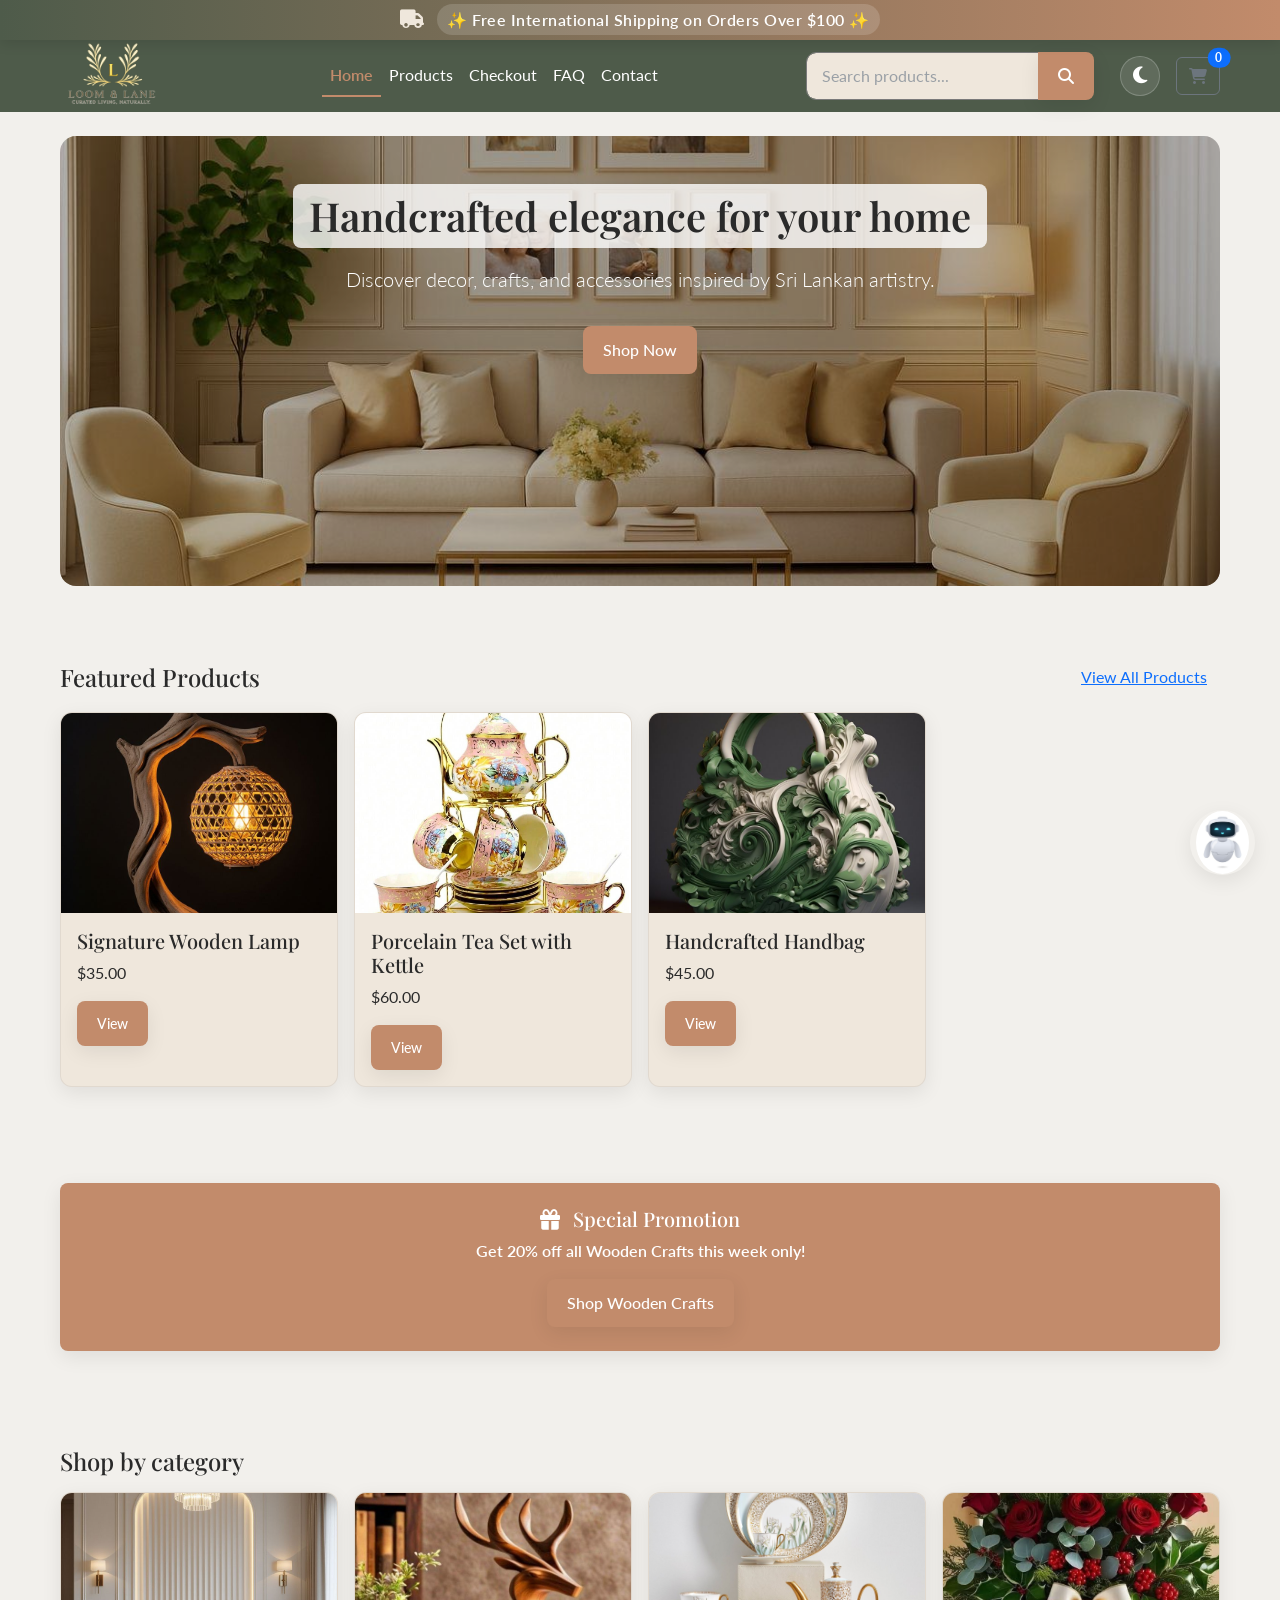
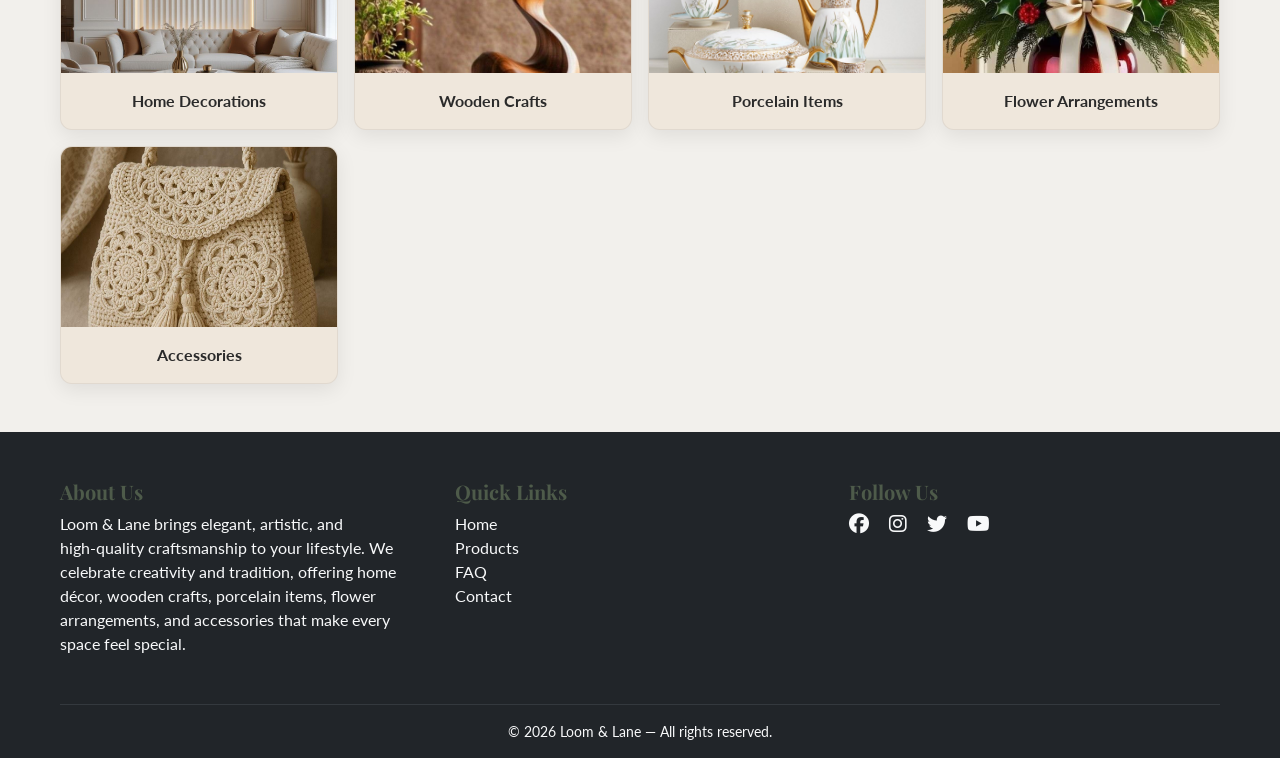
<file: index.html>
<!doctype html>
<html lang="en">
<head>
  <meta charset="utf-8">
  <title>Loom & Lane — Home</title>
  <meta name="viewport" content="width=device-width, initial-scale=1">

  <!-- Bootstrap 5 CSS -->
  <link href="https://cdn.jsdelivr.net/npm/bootstrap@5.3.2/dist/css/bootstrap.min.css" rel="stylesheet">

  <!-- Font Awesome -->
  <link href="https://cdnjs.cloudflare.com/ajax/libs/font-awesome/6.5.0/css/all.min.css" rel="stylesheet">

  <link href="style.css" rel="stylesheet">
</head>
<body>

<!-- Shipping Banner -->
<div class="shipping-banner text-center"> 
  <i class="fa fa-truck me-2"></i> 
  <span>✨ Free International Shipping on Orders Over $100 ✨</span> 
</div>

<!-- Navbar -->
<nav class="navbar navbar-expand-lg"> 
  <div class="container"> 
    <a class="navbar-brand" href="home.html">
      <img src="pictures/WL.png" alt="Loom & Lane Logo" class="logo-img">
    </a>

    <button class="navbar-toggler" type="button" data-bs-toggle="collapse" data-bs-target="#navMenu">
      <span class="navbar-toggler-icon"></span>
    </button>

    <div id="navMenu" class="collapse navbar-collapse">
      <ul class="navbar-nav mx-auto mb-2 mb-lg-0">
        <li class="nav-item"><a class="nav-link active" href="home.html">Home</a></li>
        <li class="nav-item"><a class="nav-link" href="listing.html">Products</a></li>
        <li class="nav-item"><a class="nav-link" href="checkout.html">Checkout</a></li>
        <li class="nav-item"><a class="nav-link" href="faq.html">FAQ</a></li>
        <li class="nav-item"><a class="nav-link" href="contact.html">Contact</a></li>
      </ul>

      <!-- Search form - Simplified version -->
<div class="d-flex me-3 search-wrapper" id="searchWrapper">
  <div class="input-group">
    <input type="text" 
           class="form-control search-input" 
           id="searchInput"
           placeholder="Search products..."
           aria-label="Search">
    <button class="btn btn-accent" type="button" id="searchButton">
      <i class="fa fa-search"></i>
    </button>
  </div>
  
  <!-- Search suggestions dropdown -->
  <div class="search-suggestions" id="searchSuggestions"></div>
</div>

<!-- Search Results Modal -->
<div class="modal fade" id="searchResultsModal" tabindex="-1" aria-hidden="true">
  <div class="modal-dialog modal-lg">
    <div class="modal-content">
      <div class="modal-header">
        <h5 class="modal-title">Search Results</h5>
        <button type="button" class="btn-close" data-bs-dismiss="modal" aria-label="Close"></button>
      </div>
      <div class="modal-body">
        <div id="searchResultsContainer"></div>
        <div id="noResultsMessage" class="text-center py-4" style="display: none;">
          <i class="fa fa-search display-6 text-muted mb-3"></i>
          <p class="text-muted">No products found. Try different keywords.</p>
        </div>
      </div>
    </div>
  </div>
</div>

      <!-- Dark mode icon -->
      <div class="d-flex align-items-center gap-3">
        <button class="icon-btn" id="darkModeToggle">
          <i class="fa-solid fa-moon"></i>
        </button>
        <!-- Cart button -->
        <a href="cart.html" class="btn btn-outline-secondary position-relative">
          <i class="fa fa-shopping-cart"></i>
          <span class="position-absolute top-0 start-100 translate-middle badge rounded-pill bg-primary" id="cartCount">0</span>
        </a>
      </div>
    </div>
  </div>
</nav>

<!-- Hero -->
<section class="hero container my-4">
  <div class="p-5 rounded-4 hero-bg text-white text-center">
    <h1 class="display-6 fw-semibold hero-heading">Handcrafted elegance for your home</h1>
    <p class="lead mt-2">Discover decor, crafts, and accessories inspired by Sri Lankan artistry.</p>
    <a href="listing.html" class="btn btn-accent mt-3">Shop Now</a>
  </div>
</section>

<!-- Featured Products -->
<section class="container my-5" id="homeFeatured">
  <div class="d-flex justify-content-between align-items-center mb-3">
    <h2 class="h4 mb-0">Featured Products</h2>
    <a href="listing.html" class="btn btn-link">View All Products</a>
  </div>

  <div class="row g-3">
    <div class="col-6 col-md-4 col-lg-3">
      <div class="card h-100">
        <img src="pictures/Wooden Crafts/wood lamp.jpg" class="card-img-top" style="height:200px; object-fit:cover;">
        <div class="card-body">
          <h5 class="card-title">Signature Wooden Lamp</h5>
          <p class="card-text">$35.00</p>
          <a href="details.html?id=wc010" class="btn btn-sm btn-accent">View</a>
        </div>
      </div>
    </div>

    <div class="col-6 col-md-4 col-lg-3">
      <div class="card h-100">
        <img src="pictures/Porcelain Items/teaset.jpg" class="card-img-top" style="height:200px; object-fit:cover;">
        <div class="card-body">
          <h5 class="card-title">Porcelain Tea Set with Kettle</h5>
          <p class="card-text">$60.00</p>
          <a href="details.html?id=pi006" class="btn btn-sm btn-accent">View</a>
        </div>
      </div>
    </div>

    <div class="col-6 col-md-4 col-lg-3">
      <div class="card h-100">
        <img src="pictures/Accessories/Fhandbag.jpg" class="card-img-top" style="height:200px; object-fit:cover;">
        <div class="card-body">
          <h5 class="card-title">Handcrafted Handbag</h5>
          <p class="card-text">$45.00</p>
          <a href="details.html?id=ac007" class="btn btn-sm btn-accent">View</a>
        </div>
      </div>
    </div>
  </div>
</section>

<!-- Promotion Banner -->
<section class="container my-5">
  <div class="promotion-banner p-4 rounded-3 text-center text-white">
    <h2 class="h5 mb-2"><i class="fa fa-gift me-2"></i> Special Promotion</h2>
    <p class="mb-0">Get 20% off all Wooden Crafts this week only!</p>
    <a href="listing.html?category=Wooden Crafts" class="btn btn-accent mt-3">Shop Wooden Crafts</a>
  </div>
</section>

<!-- Shop by Category -->
<section class="container my-5" id="homeCategories">
  <h2 class="h4 mb-3">Shop by category</h2>
  <div class="row g-3">

    <div class="col-6 col-md-4 col-lg-3">
      <a href="listing.html?category=Home Decorations" class="text-decoration-none">
        <div class="card h-100">
          <img src="pictures/Home Decorations/fpage.jpg" class="card-img-top" style="height:180px; object-fit:cover;">
          <div class="card-body text-center"><strong>Home Decorations</strong></div>
        </div>
      </a>
    </div>

    <div class="col-6 col-md-4 col-lg-3">
      <a href="listing.html?category=Wooden Crafts" class="text-decoration-none">
        <div class="card h-100">
          <img src="pictures/Wooden Crafts/wpage.jpg" class="card-img-top" style="height:180px; object-fit:cover;">
          <div class="card-body text-center"><strong>Wooden Crafts</strong></div>
        </div>
      </a>
    </div>

    <div class="col-6 col-md-4 col-lg-3">
      <a href="listing.html?category=Porcelain Items" class="text-decoration-none">
        <div class="card h-100">
          <img src="pictures/Porcelain Items/ppage.jpg" class="card-img-top" style="height:180px; object-fit:cover;">
          <div class="card-body text-center"><strong>Porcelain Items</strong></div>
        </div>
      </a>
    </div>

    <div class="col-6 col-md-4 col-lg-3">
      <a href="listing.html?category=Flower Arrangements" class="text-decoration-none">
        <div class="card h-100">
          <img src="pictures/Farrangement/flpage.jpg" class="card-img-top" style="height:180px; object-fit:cover;">
          <div class="card-body text-center"><strong>Flower Arrangements</strong></div>
        </div>
      </a>
    </div>

    <div class="col-6 col-md-4 col-lg-3">
      <a href="listing.html?category=Accessories" class="text-decoration-none">
        <div class="card h-100">
          <img src="pictures/Accessories/Apage.jpg" class="card-img-top" style="height:180px; object-fit:cover;">
          <div class="card-body text-center"><strong>Accessories</strong></div>
        </div>
      </a>
    </div>
  </div>
</section>

<!-- Footer -->
<footer class="footer bg-dark text-light pt-5 pb-3">
  <div class="container">
    <div class="row">
      <div class="col-md-4 mb-3">
        <h5 class="fw-bold">About Us</h5>
        <p>
          Loom & Lane brings elegant, artistic, and high‑quality craftsmanship to your lifestyle. 
          We celebrate creativity and tradition, offering home décor, wooden crafts, porcelain items, 
          flower arrangements, and accessories that make every space feel special.
        </p>
      </div>

      <div class="col-md-4 mb-3">
        <h5 class="fw-bold">Quick Links</h5>
        <ul class="list-unstyled">
          <li><a href="home.html" class="text-light">Home</a></li>
          <li><a href="listing.html" class="text-light">Products</a></li>
          <li><a href="faq.html" class="text-light">FAQ</a></li>
          <li><a href="contact.html" class="text-light">Contact</a></li>
        </ul>
      </div>

      <div class="col-md-4 mb-3">
        <h5 class="fw-bold">Follow Us</h5>
        <a href="#" class="text-light me-3"><i class="fab fa-facebook fa-lg"></i></a>
        <a href="#" class="text-light me-3"><i class="fab fa-instagram fa-lg"></i></a>
        <a href="#" class="text-light me-3"><i class="fab fa-twitter fa-lg"></i></a>
        <a href="#" class="text-light me-3"><i class="fab fa-youtube fa-lg"></i></a>
      </div>
    </div>

    <hr class="border-secondary">
    <div class="text-center small">
      © <span id="year"></span> Loom & Lane — All rights reserved.
    </div>
  </div>
</footer>

<script>
  document.getElementById('year').textContent = new Date().getFullYear();
</script>

<!-- Scripts - Removed duplicate chatbot.js -->
<script src="https://code.jquery.com/jquery-3.7.1.min.js"></script>
<script src="https://cdn.jsdelivr.net/npm/bootstrap@5.3.2/dist/js/bootstrap.bundle.min.js"></script>
<script src="script.js"></script>
<script src="search.js"></script>
<script src="chatbot.js"></script> <!--  chatbot.js  -->

<script>
  LL.initPage('home');
</script>

<!-- AI Assistant Icon -->
<button class="ai-assistant-icon1" id="chatbotToggle1">
  <img src="pictures/chatbot.jpg" alt="AI Assistant" class="chatbot-photo1">
</button>

<!-- Chatbot Box -->
<div id="chatbot1">
  <div class="chat-header1">
    AI Assistant
    <span id="closeChat1">&times;</span>
  </div>
  <div class="chat-body1" id="chatBody1"></div>
  <div class="chat-footer1">
    <input type="text" id="userInput1" placeholder="Type a message...">
    <button id="sendBtn1">Send</button>
  </div>
</div>
</body>

</html>
</file>
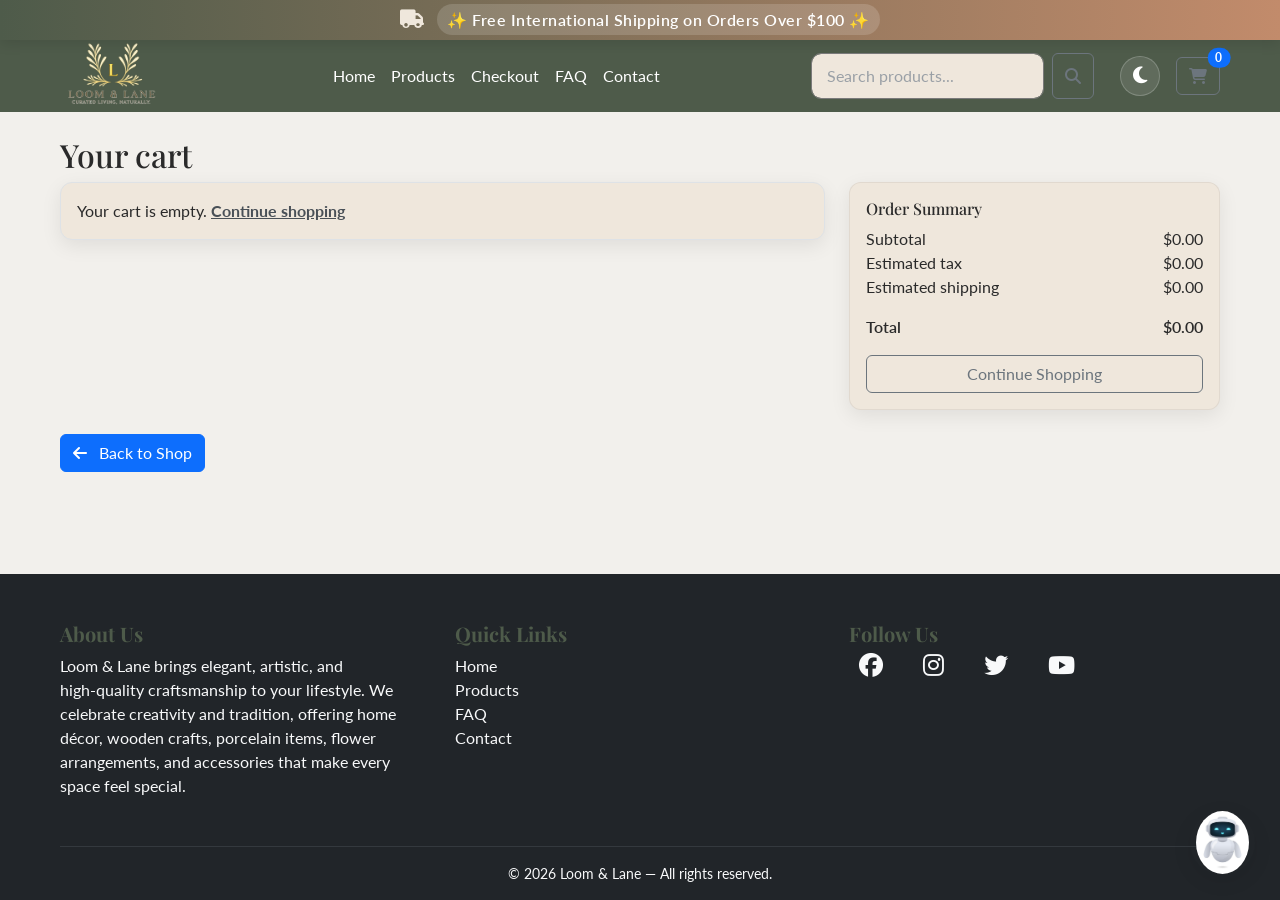
<file: cart.html>
<!doctype html>
<html lang="en">
<head>
  <meta charset="utf-8">
  <title>Loom & Lane — Cart</title>
  <meta name="viewport" content="width=device-width, initial-scale=1">
  <link href="https://cdn.jsdelivr.net/npm/bootstrap@5.3.2/dist/css/bootstrap.min.css" rel="stylesheet">
  <link href="https://cdnjs.cloudflare.com/ajax/libs/font-awesome/6.5.0/css/all.min.css" rel="stylesheet">
  <link href="style.css" rel="stylesheet">
</head>
<body>
<!-- Shipping Banner -->
 <div class="shipping-banner text-center"> 
  <i class="fa fa-truck me-2"></i> 
  <span>✨ Free International Shipping on Orders Over $100 ✨</span> 
</div>

  <!-- Navbar -->
 <nav class="navbar navbar-expand-lg"> 
  <div class="container"> 
    <a class="navbar-brand" href="home.html">
        <!--logo path -->
        <img src="pictures/WL.png" alt="Loom & Lane Logo" class="logo-img">
      </a>
      <button class="navbar-toggler" type="button" data-bs-toggle="collapse" data-bs-target="#navMenu">
        <span class="navbar-toggler-icon"></span>
      </button>
      <div id="navMenu" class="collapse navbar-collapse">
      <ul class="navbar-nav mx-auto mb-2 mb-lg-0">
        <li class="nav-item"><a class="nav-link" href="home.html">Home</a></li>
        <li class="nav-item"><a class="nav-link" href="listing.html">Products</a></li>
        <li class="nav-item"><a class="nav-link" href="checkout.html">Checkout</a></li>
        <li class="nav-item"><a class="nav-link" href="faq.html">FAQ</a></li>
        <li class="nav-item"><a class="nav-link" href="contact.html">Contact</a></li>
      </ul>
      
        <!-- Search form -->
        <form class="d-flex me-3" role="search" id="globalSearchForm">
          <input class="form-control me-2" type="search" placeholder="Search products..." aria-label="Search" id="globalSearchInput">
          <button class="btn btn-outline-secondary" type="submit"><i class="fa fa-search"></i></button>
        </form>

        <!-- Right side controls -->
        <div class="d-flex align-items-center gap-3">
          <!-- Dark mode toggle -->
         <button class="icon-btn" id="darkModeToggle">
          <i class="fa-solid fa-moon"></i>
         </button>

          <!-- Cart button -->
          <a href="cart.html" class="btn btn-outline-secondary position-relative">
            <i class="fa fa-shopping-cart"></i>
            <span class="position-absolute top-0 start-100 translate-middle badge rounded-pill bg-primary" id="cartCount">0</span>
          </a>
        </div>
      </div>
    </div>
  </nav>


  <!-- Cart Body Section -->
  <main class="container my-4">
  <h2>Your cart</h2>
  <div class="row">
    <div class="col-lg-8" id="cartItems"></div>
    <div class="col-lg-4" id="cartSummary"></div>
  </div>

 <!-- Back to Shop Button -->
<div class="mt-4">
  <a href="listing.html" class="btn btn-primary">
    <i class="fa fa-arrow-left me-2"></i> Back to Shop
  </a>
</div>
 
</main>
  
  <footer class="footer bg-dark text-light pt-5 pb-3">
  <div class="container">
    <div class="row">
      <!-- About Us -->
      <div class="col-md-4 mb-3">
        <h5 class="fw-bold">About Us</h5>
        <p>
          Loom & Lane brings elegant, artistic, and high‑quality craftsmanship to your lifestyle. 
          We celebrate creativity and tradition, offering home décor, wooden crafts, porcelain items, 
          flower arrangements, and accessories that make every space feel special.
        </p>
      </div>

      <!-- Quick Links -->
      <div class="col-md-4 mb-3">
        <h5 class="fw-bold">Quick Links</h5>
        <ul class="list-unstyled">
          <li><a href="home.html" class="text-light">Home</a></li>
          <li><a href="listing.html" class="text-light">Products</a></li>
          <li><a href="faq.html" class="text-light">FAQ</a></li>
          <li><a href="contact.html" class="text-light">Contact</a></li>
        </ul>
      </div>

      <!-- Social Media -->
      <div class="col-md-4 mb-3">
        <h5 class="fw-bold">Follow Us</h5>
        <div class="social-icons">
          <a href="#" class="text-light me-3"><i class="fab fa-facebook fa-lg"></i></a>
          <a href="#" class="text-light me-3"><i class="fab fa-instagram fa-lg"></i></a>
          <a href="#" class="text-light me-3"><i class="fab fa-twitter fa-lg"></i></a>
          <a href="#" class="text-light me-3"><i class="fab fa-youtube fa-lg"></i></a>
        </div>
      </div>
    </div>

    <hr class="border-secondary">
    <div class="text-center small">
      © <span id="year"></span> Loom & Lane — All rights reserved.
    </div>
  </div>
</footer>

<script>
  // Auto-update year
  document.getElementById('year').textContent = new Date().getFullYear();
</script>

  <!-- Scripts -->
  <script src="https://code.jquery.com/jquery-3.7.1.min.js"></script>
  <script src="https://cdn.jsdelivr.net/npm/bootstrap@5.3.2/dist/js/bootstrap.bundle.min.js"></script>
  <script src="script.js"></script>
  <!-- Note: search.js is not included here - this is correct for cart page -->
  <script>
    LL.initPage('cart');
  </script>

<!-- AI Assistant Icon -->
<button class="ai-assistant-icon1" id="chatbotToggle1">
  <img src="pictures/chatbot.jpg" alt="AI Assistant" class="chatbot-photo1">
</button>

<!-- Chatbot Box -->
<div id="chatbot1">
  <div class="chat-header1">
    AI Assistant
    <span id="closeChat1">&times;</span>
  </div>
  <div class="chat-body1" id="chatBody1"></div>
  <div class="chat-footer1">
    <input type="text" id="userInput1" placeholder="Type a message...">
    <button id="sendBtn1">Send</button>
  </div>
</div>
</body>
</html>
</file>
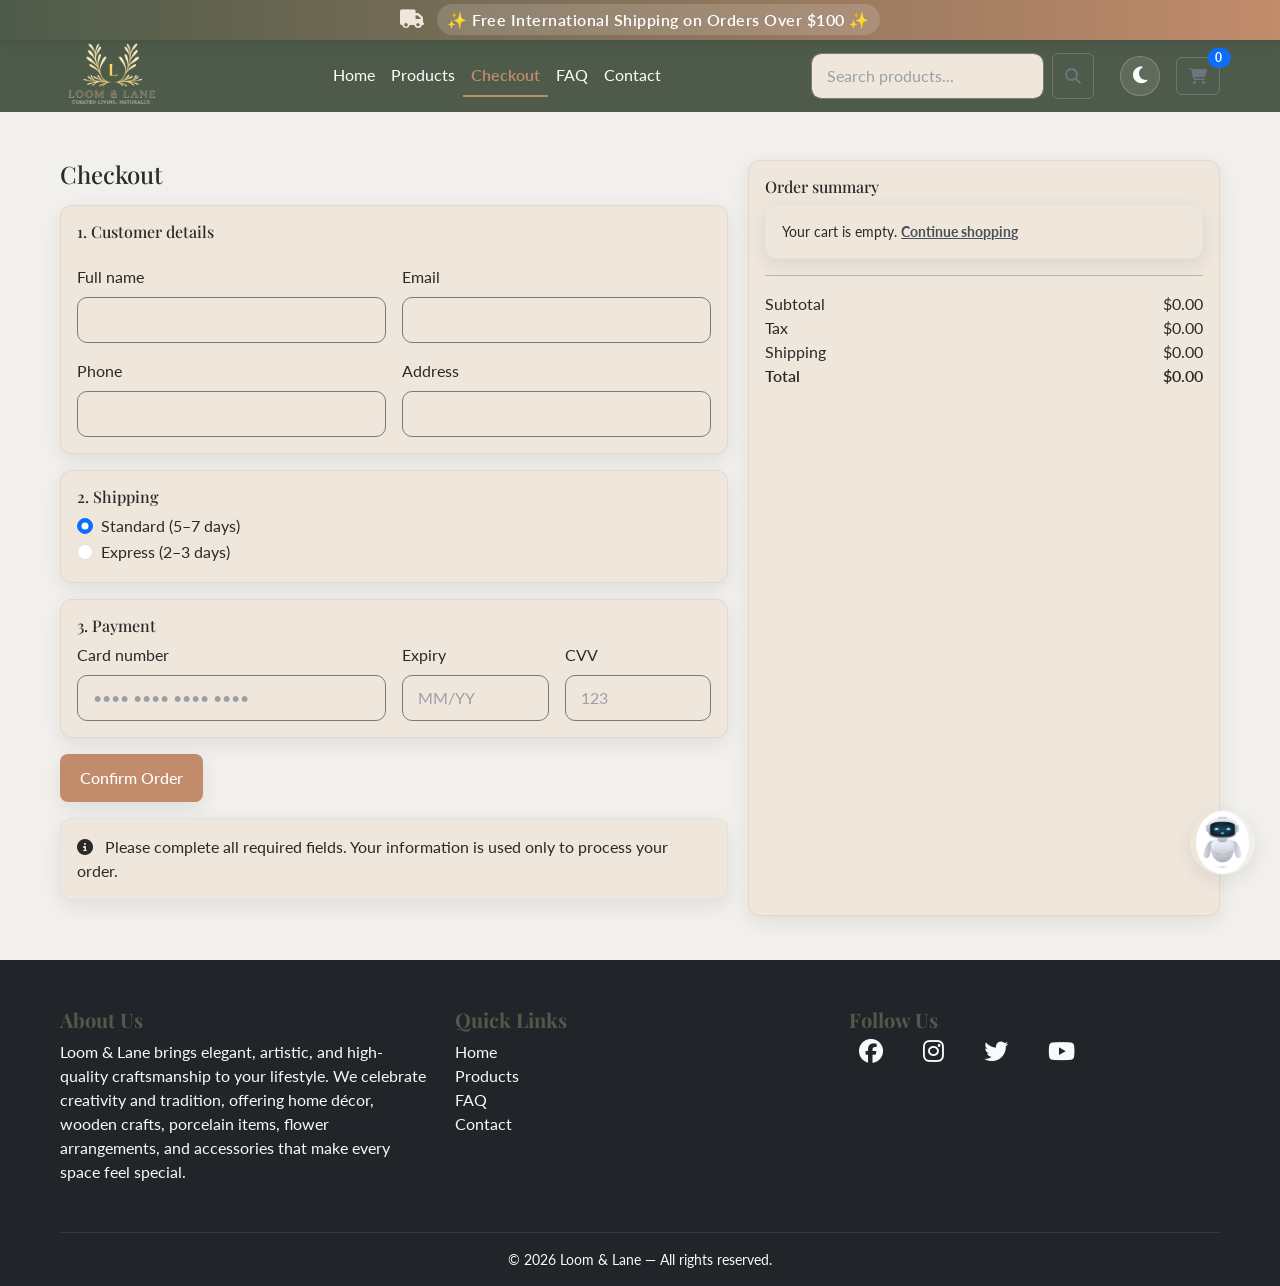
<file: checkout.html>
<!doctype html>
<html lang="en">
<head>
  <meta charset="utf-8">
  <title>Loom & Lane — Checkout</title>
  <meta name="viewport" content="width=device-width, initial-scale=1">

  <link href="https://cdn.jsdelivr.net/npm/bootstrap@5.3.2/dist/css/bootstrap.min.css" rel="stylesheet">
  <link href="https://cdnjs.cloudflare.com/ajax/libs/font-awesome/6.5.0/css/all.min.css" rel="stylesheet">
  <link href="style.css" rel="stylesheet">
</head>
<body>

<!-- Shipping Banner -->
<div class="shipping-banner text-center"> 
  <i class="fa fa-truck me-2"></i> 
  <span>✨ Free International Shipping on Orders Over $100 ✨</span> 
</div>

<!-- Navbar -->
<nav class="navbar navbar-expand-lg"> 
  <div class="container"> 
    <a class="navbar-brand" href="home.html">
      <img src="pictures/WL.png" alt="Loom & Lane Logo" class="logo-img">
    </a>

    <button class="navbar-toggler" type="button" data-bs-toggle="collapse" data-bs-target="#navMenu">
      <span class="navbar-toggler-icon"></span>
    </button>

    <div id="navMenu" class="collapse navbar-collapse">
      <ul class="navbar-nav mx-auto mb-2 mb-lg-0">
        <li class="nav-item"><a class="nav-link" href="home.html">Home</a></li>
        <li class="nav-item"><a class="nav-link" href="listing.html">Products</a></li>
        <li class="nav-item"><a class="nav-link active" href="checkout.html">Checkout</a></li>
        <li class="nav-item"><a class="nav-link" href="faq.html">FAQ</a></li>
        <li class="nav-item"><a class="nav-link" href="contact.html">Contact</a></li>
      </ul>

      <!-- Search -->
      <form class="d-flex me-3" role="search" id="globalSearchForm">
        <input class="form-control me-2" type="search" placeholder="Search products..." id="globalSearchInput">
        <button class="btn btn-outline-secondary" type="submit">
          <i class="fa fa-search"></i>
        </button>
      </form>

      <!-- Right controls -->
      <div class="d-flex align-items-center gap-3">
        <button class="icon-btn" id="darkModeToggle">
          <i class="fa-solid fa-moon"></i>
        </button>

        <a href="cart.html" class="btn btn-outline-secondary position-relative">
          <i class="fa fa-shopping-cart"></i>
          <span class="position-absolute top-0 start-100 translate-middle badge rounded-pill bg-primary" id="cartCount">0</span>
        </a>
      </div>
    </div>
  </div>
</nav>

<section class="container my-4">
  <div class="row g-4">

    <!-- Checkout Form -->
    <div class="col-md-7 col-lg-7">
      <h1 class="h4 mb-3">Checkout</h1>

      <form id="checkoutForm" novalidate>

        <!-- Customer Details -->
        <div class="card mb-3">
          <div class="card-body">
            <h5 class="h6">1. Customer details</h5>
            <div class="row g-3 mt-1">
              <div class="col-md-6">
                <label class="form-label">Full name</label>
                <input type="text" class="form-control" id="coName" required>
                <div class="invalid-feedback">Name must contain letters only.</div>
              </div>

              <div class="col-md-6">
                <label class="form-label">Email</label>
                <input type="email" class="form-control" id="coEmail" required>
                <div class="invalid-feedback">Enter a valid email address.</div>
              </div>

              <div class="col-md-6">
                <label class="form-label">Phone</label>
                <input type="tel" class="form-control" id="coPhone" required>
                <div class="invalid-feedback">Phone must contain digits only.</div>
              </div>

              <div class="col-md-6">
                <label class="form-label">Address</label>
                <input type="text" class="form-control" id="coAddress" required>
                <div class="invalid-feedback">Address cannot be empty.</div>
              </div>
            </div>
          </div>
        </div>

        <!-- Shipping -->
        <div class="card mb-3">
          <div class="card-body">
            <h5 class="h6">2. Shipping</h5>
            <div class="form-check">
              <input class="form-check-input" type="radio" name="shipping" id="shipStandard" value="Standard" checked>
              <label class="form-check-label" for="shipStandard">Standard (5–7 days)</label>
            </div>
            <div class="form-check">
              <input class="form-check-input" type="radio" name="shipping" id="shipExpress" value="Express">
              <label class="form-check-label" for="shipExpress">Express (2–3 days)</label>
            </div>
          </div>
        </div>

        <!-- Payment -->
        <div class="card mb-3">
          <div class="card-body">
            <h5 class="h6">3. Payment</h5>
            <div class="row g-3">
              <div class="col-md-6">
                <label class="form-label">Card number</label>
                <input type="text" class="form-control" id="coCard" placeholder="•••• •••• •••• ••••" required>
                <div class="invalid-feedback">Enter card number.</div>
              </div>

              <div class="col-md-3">
                <label class="form-label">Expiry</label>
                <input type="text" class="form-control" id="coExpiry" placeholder="MM/YY" required>
                <div class="invalid-feedback">Enter expiry.</div>
              </div>

              <div class="col-md-3">
                <label class="form-label">CVV</label>
                <input type="text" class="form-control" id="coCVV" placeholder="123" required>
                <div class="invalid-feedback">Enter CVV.</div>
              </div>
            </div>
          </div>
        </div>

        <button class="btn btn-accent" type="submit" id="confirmOrder">Confirm Order</button>
      </form>

      <div class="alert alert-light border mt-3">
        <i class="fa fa-info-circle me-2"></i>
        Please complete all required fields. Your information is used only to process your order.
      </div>
    </div>

    <!-- Order Summary -->
    <div class="col-md-5 col-lg-5">
      <div class="card h-100">
        <div class="card-body">
          <h5 class="h6">Order summary</h5>
          <div id="orderSummaryItems" class="small"></div>
          <hr>
          <div class="d-flex justify-content-between"><span>Subtotal</span><span id="coSubtotal">$0.00</span></div>
          <div class="d-flex justify-content-between"><span>Tax</span><span id="coTax">$0.00</span></div>
          <div class="d-flex justify-content-between"><span>Shipping</span><span id="coShipping">$0.00</span></div>
          <div class="d-flex justify-content-between fw-semibold"><span>Total</span><span id="coTotal">$0.00</span></div>
        </div>
      </div>
    </div>

  </div>
</section>

<!-- Order Confirmation Modal -->
<div class="modal fade" id="orderConfirmModal" tabindex="-1" aria-hidden="true">
  <div class="modal-dialog modal-dialog-centered">
    <div class="modal-content">
      <div class="modal-header">
        <h5 class="modal-title">Order confirmed</h5>
        <button type="button" class="btn-close" data-bs-dismiss="modal"></button>
      </div>
      <div class="modal-body">
        <p>Thank you! Your order has been placed.</p>
        <p class="mb-0"><strong>Order ID:</strong> <span id="orderId"></span></p>
      </div>
      <div class="modal-footer">
        <a href="listing.html" class="btn btn-secondary">Continue Shopping</a>
      </div>
    </div>
  </div>
</div>

<!-- Footer -->
<footer class="footer bg-dark text-light pt-5 pb-3">
  <div class="container">
    <div class="row">

      <div class="col-md-4 mb-3">
        <h5 class="fw-bold">About Us</h5>
        <p>
          Loom & Lane brings elegant, artistic, and high-quality craftsmanship to your lifestyle. 
          We celebrate creativity and tradition, offering home décor, wooden crafts, porcelain items, 
          flower arrangements, and accessories that make every space feel special.
        </p>
      </div>

      <div class="col-md-4 mb-3">
        <h5 class="fw-bold">Quick Links</h5>
        <ul class="list-unstyled">
          <li><a href="home.html" class="text-light">Home</a></li>
          <li><a href="listing.html" class="text-light">Products</a></li>
          <li><a href="faq.html" class="text-light">FAQ</a></li>
          <li><a href="contact.html" class="text-light">Contact</a></li>
        </ul>
      </div>

      <div class="col-md-4 mb-3">
        <h5 class="fw-bold">Follow Us</h5>
        <div class="social-icons">
          <a href="#" class="text-light me-3"><i class="fab fa-facebook fa-lg"></i></a>
          <a href="#" class="text-light me-3"><i class="fab fa-instagram fa-lg"></i></a>
          <a href="#" class="text-light me-3"><i class="fab fa-twitter fa-lg"></i></a>
          <a href="#" class="text-light me-3"><i class="fab fa-youtube fa-lg"></i></a>
        </div>
      </div>

    </div>

    <hr class="border-secondary">
    <div class="text-center small">
      © <span id="year"></span> Loom & Lane — All rights reserved.
    </div>
  </div>
</footer>

<script>
  document.getElementById('year').textContent = new Date().getFullYear();
</script>

<script src="https://code.jquery.com/jquery-3.7.1.min.js"></script>
<script src="https://cdn.jsdelivr.net/npm/bootstrap@5.3.2/dist/js/bootstrap.bundle.min.js"></script>
<script src="script.js"></script>
<script>
  LL.initPage('checkout');
</script>

<!-- AI Assistant Icon -->
<button class="ai-assistant-icon1" id="chatbotToggle1">
  <img src="pictures/chatbot.jpg" alt="AI Assistant" class="chatbot-photo1">
</button>

<!-- Chatbot Box -->
<div id="chatbot1">
  <div class="chat-header1">
    AI Assistant
    <span id="closeChat1">&times;</span>
  </div>
  <div class="chat-body1" id="chatBody1"></div>
  <div class="chat-footer1">
    <input type="text" id="userInput1" placeholder="Type a message...">
    <button id="sendBtn1">Send</button>
  </div>
</div>
</body>
</html>
</file>
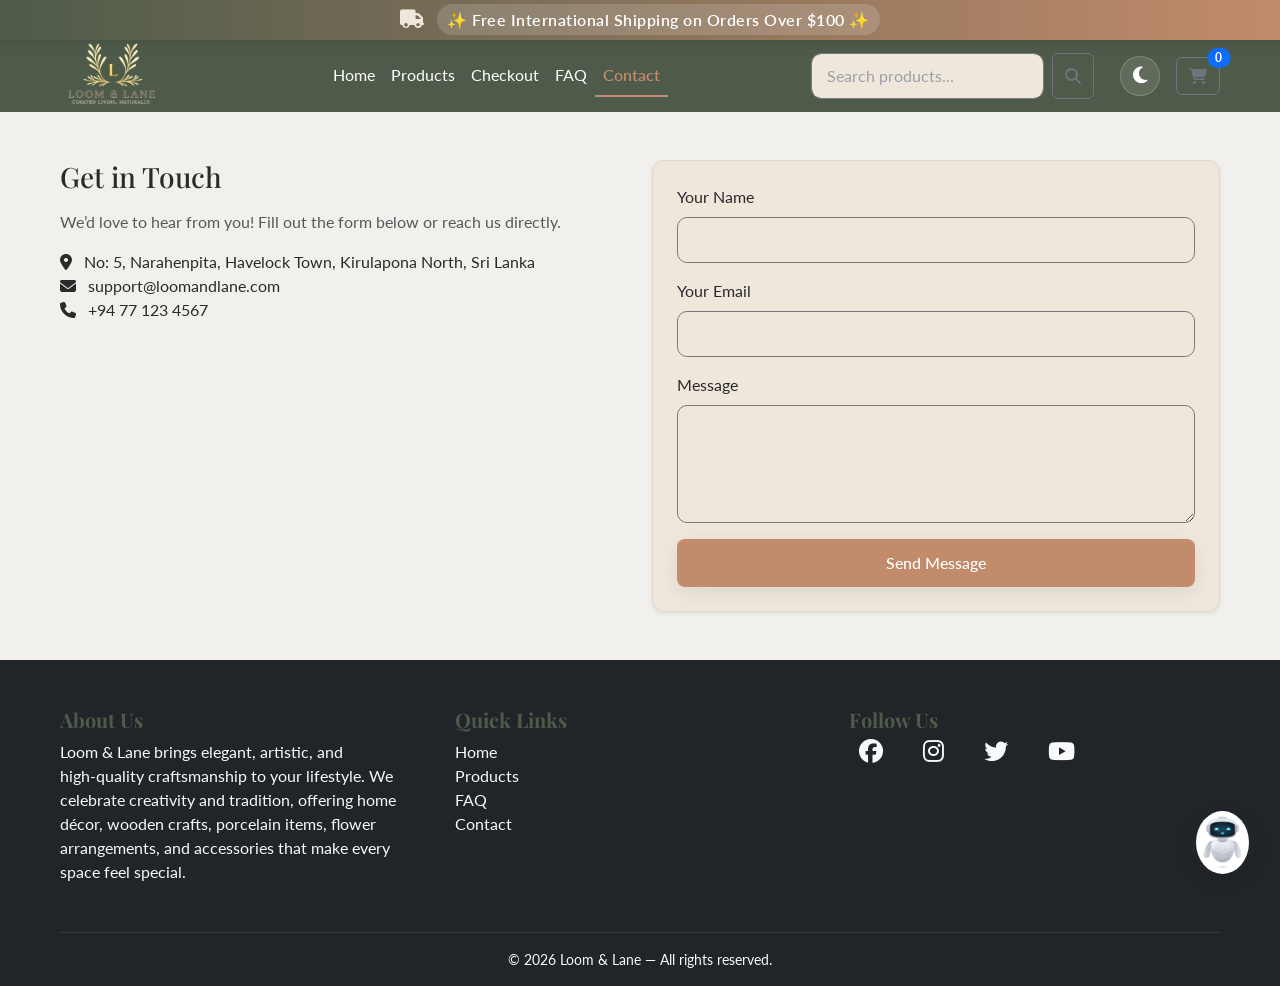
<file: contact.html>
<!doctype html>
<html lang="en">
<head>
  <meta charset="utf-8">
  <title>Loom & Lane — Contact Us</title>
  <meta name="viewport" content="width=device-width, initial-scale=1">
  <link href="https://cdn.jsdelivr.net/npm/bootstrap@5.3.2/dist/css/bootstrap.min.css" rel="stylesheet">
  <link href="https://cdnjs.cloudflare.com/ajax/libs/font-awesome/6.5.0/css/all.min.css" rel="stylesheet">
  <link href="style.css" rel="stylesheet">
</head>
<body>
<!-- Shipping Banner -->
 <div class="shipping-banner text-center"> 
  <i class="fa fa-truck me-2"></i> 
  <span>✨ Free International Shipping on Orders Over $100 ✨</span> 
</div>

  <!-- Navbar -->
 <nav class="navbar navbar-expand-lg"> 
  <div class="container"> 
    <a class="navbar-brand" href="home.html">
        <!--logo path -->
        <img src="pictures/WL.png" alt="Loom & Lane Logo" class="logo-img">
      </a>
      <button class="navbar-toggler" type="button" data-bs-toggle="collapse" data-bs-target="#navMenu">
        <span class="navbar-toggler-icon"></span>
      </button>
      <div id="navMenu" class="collapse navbar-collapse">
      <ul class="navbar-nav mx-auto mb-2 mb-lg-0">
        <li class="nav-item"><a class="nav-link" href="home.html">Home</a></li>
        <li class="nav-item"><a class="nav-link" href="listing.html">Products</a></li>
        <li class="nav-item"><a class="nav-link" href="checkout.html">Checkout</a></li>
        <li class="nav-item"><a class="nav-link" href="faq.html">FAQ</a></li>
        <li class="nav-item"><a class="nav-link active" href="contact.html">Contact</a></li>
      </ul>
        <!-- Search form -->
        <form class="d-flex me-3" role="search" id="globalSearchForm">
          <input class="form-control me-2" type="search" placeholder="Search products..." aria-label="Search" id="globalSearchInput">
          <button class="btn btn-outline-secondary" type="submit"><i class="fa fa-search"></i></button>
        </form>

        <!-- Right side controls -->
        <div class="d-flex align-items-center gap-3">
          <!-- Dark mode toggle -->
         <button class="icon-btn" id="darkModeToggle">
          <i class="fa-solid fa-moon"></i>
         </button>

          <!-- Cart button -->
          <a href="cart.html" class="btn btn-outline-secondary position-relative">
            <i class="fa fa-shopping-cart"></i>
            <span class="position-absolute top-0 start-100 translate-middle badge rounded-pill bg-primary" id="cartCount">0</span>
          </a>
        </div>
      </div>
    </div>
  </nav>


  <!-- Contact Section -->
  <section class="container my-5 contact-section">
    <div class="row">
      <div class="col-lg-6 mb-4">
        <h1 class="h3 mb-3">Get in Touch</h1>
        <p class="text-muted">We’d love to hear from you! Fill out the form below or reach us directly.</p>
        <ul class="list-unstyled">
          <li><i class="fa fa-map-marker-alt me-2"></i> No: 5, Narahenpita, Havelock Town, Kirulapona North, Sri Lanka</li>
          <li><i class="fa fa-envelope me-2"></i> support@loomandlane.com</li>
          <li><i class="fa fa-phone me-2"></i> +94 77 123 4567</li>
        </ul>
      </div>
      <div class="col-lg-6">
        <form id="contactForm" class="card p-4 shadow-sm">
          <div class="mb-3">
            <label for="name" class="form-label">Your Name</label>
            <input type="text" class="form-control" id="name" required>
          </div>
          <div class="mb-3">
            <label for="email" class="form-label">Your Email</label>
            <input type="email" class="form-control" id="email" required>
          </div>
          <div class="mb-3">
            <label for="message" class="form-label">Message</label>
            <textarea class="form-control" id="message" rows="4" required></textarea>
          </div>
          <button type="submit" class="btn btn-accent w-100">Send Message</button>
        </form>
      </div>
    </div>
  </section>

  <footer class="footer bg-dark text-light pt-5 pb-3">
  <div class="container">
    <div class="row">
      <!-- About Us -->
      <div class="col-md-4 mb-3">
        <h5 class="fw-bold">About Us</h5>
        <p>
          Loom & Lane brings elegant, artistic, and high‑quality craftsmanship to your lifestyle. 
          We celebrate creativity and tradition, offering home décor, wooden crafts, porcelain items, 
          flower arrangements, and accessories that make every space feel special.
        </p>
      </div>

      <!-- Quick Links -->
      <div class="col-md-4 mb-3">
        <h5 class="fw-bold">Quick Links</h5>
        <ul class="list-unstyled">
          <li><a href="home.html" class="text-light">Home</a></li>
          <li><a href="listing.html" class="text-light">Products</a></li>
          <li><a href="faq.html" class="text-light">FAQ</a></li>
          <li><a href="contact.html" class="text-light">Contact</a></li>
        </ul>
      </div>

      <!-- Social Media -->
      <div class="col-md-4 mb-3">
        <h5 class="fw-bold">Follow Us</h5>
        <div class="social-icons">
          <a href="#" class="text-light me-3"><i class="fab fa-facebook fa-lg"></i></a>
          <a href="#" class="text-light me-3"><i class="fab fa-instagram fa-lg"></i></a>
          <a href="#" class="text-light me-3"><i class="fab fa-twitter fa-lg"></i></a>
          <a href="#" class="text-light me-3"><i class="fab fa-youtube fa-lg"></i></a>
        </div>
      </div>
    </div>

    <hr class="border-secondary">
    <div class="text-center small">
      © <span id="year"></span> Loom & Lane — All rights reserved.
    </div>
  </div>
</footer>

<script>
  // Auto-update year
  document.getElementById('year').textContent = new Date().getFullYear();
</script>

  <!-- Scripts -->
  <script src="https://cdn.jsdelivr.net/npm/bootstrap@5.3.2/dist/js/bootstrap.bundle.min.js"></script>
  <script src="script.js"></script>
<script>
  LL.initPage('contact');
</script>

<!-- AI Assistant Icon -->
<button class="ai-assistant-icon1" id="chatbotToggle1">
  <img src="pictures/chatbot.jpg" alt="AI Assistant" class="chatbot-photo1">
</button>

<!-- Chatbot Box -->
<div id="chatbot1">
  <div class="chat-header1">
    AI Assistant
    <span id="closeChat1">&times;</span>
  </div>
  <div class="chat-body1" id="chatBody1"></div>
  <div class="chat-footer1">
    <input type="text" id="userInput1" placeholder="Type a message...">
    <button id="sendBtn1">Send</button>
  </div>
</div>
</body>
</html>
</file>
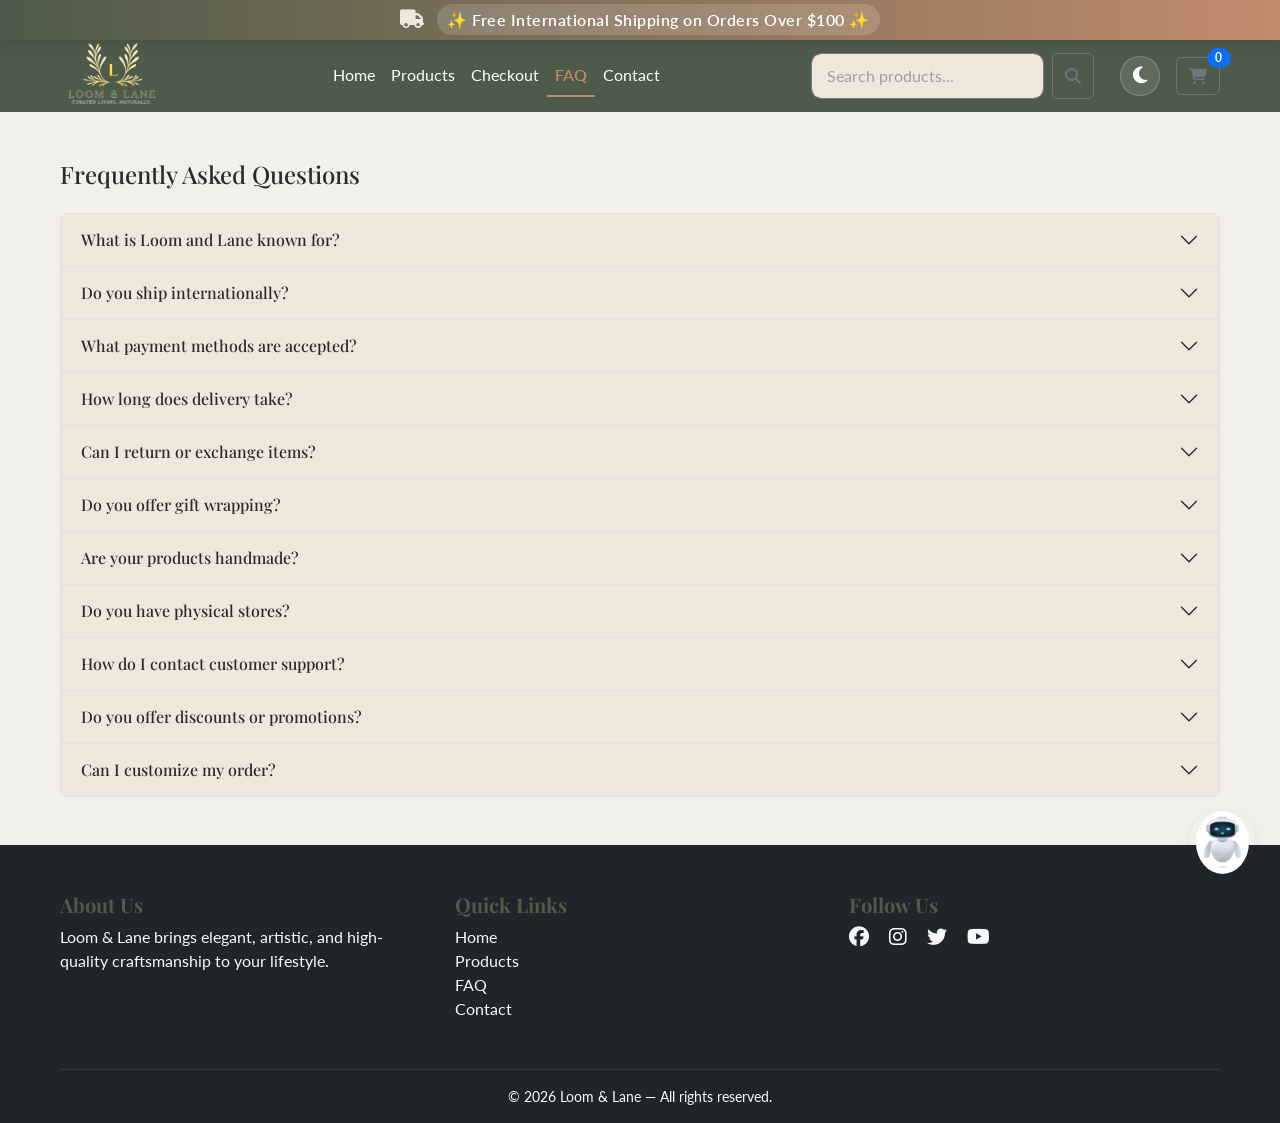
<file: faq.html>
<!doctype html>
<html lang="en">
<head>
  <meta charset="utf-8">
  <title>Loom & Lane — FAQ</title>
  <meta name="viewport" content="width=device-width, initial-scale=1">

  <!-- Bootstrap 5 CSS -->
  <link href="https://cdn.jsdelivr.net/npm/bootstrap@5.3.2/dist/css/bootstrap.min.css" rel="stylesheet">

  <!-- Font Awesome -->
  <link href="https://cdnjs.cloudflare.com/ajax/libs/font-awesome/6.5.0/css/all.min.css" rel="stylesheet">

  <!-- Site CSS -->
  <link href="style.css" rel="stylesheet">
</head>
<body>

<!-- Shipping Banner -->
<div class="shipping-banner text-center"> 
  <i class="fa fa-truck me-2"></i> 
  <span>✨ Free International Shipping on Orders Over $100 ✨</span> 
</div>

<!-- Navbar -->
<nav class="navbar navbar-expand-lg"> 
  <div class="container"> 
    <a class="navbar-brand" href="home.html">
      <img src="pictures/WL.png" alt="Loom & Lane Logo" class="logo-img">
    </a>

    <button class="navbar-toggler" type="button" data-bs-toggle="collapse" data-bs-target="#navMenu">
      <span class="navbar-toggler-icon"></span>
    </button>

    <div id="navMenu" class="collapse navbar-collapse">
      <ul class="navbar-nav mx-auto mb-2 mb-lg-0">
        <li class="nav-item"><a class="nav-link" href="home.html">Home</a></li>
        <li class="nav-item"><a class="nav-link" href="listing.html">Products</a></li>
        <li class="nav-item"><a class="nav-link" href="checkout.html">Checkout</a></li>
        <li class="nav-item"><a class="nav-link active" href="faq.html">FAQ</a></li>
        <li class="nav-item"><a class="nav-link" href="contact.html">Contact</a></li>
      </ul>

      <!-- Search form -->
      <form class="d-flex me-3" role="search" id="globalSearchForm">
        <input class="form-control me-2" type="search" placeholder="Search products..." id="globalSearchInput">
        <button class="btn btn-outline-secondary" type="submit">
          <i class="fa fa-search"></i>
        </button>
      </form>

      <!-- Right side controls -->
      <div class="d-flex align-items-center gap-3">
        <button class="icon-btn" id="darkModeToggle">
          <i class="fa-solid fa-moon"></i>
        </button>

        <a href="cart.html" class="btn btn-outline-secondary position-relative">
          <i class="fa fa-shopping-cart"></i>
          <span class="position-absolute top-0 start-100 translate-middle badge rounded-pill bg-primary" id="cartCount">0</span>
        </a>
      </div>
    </div>
  </div>
</nav>

<!-- FAQ Section -->
<section class="container my-5" id="faqSection">
  <h1 class="h4 mb-4">Frequently Asked Questions</h1>

  <div class="accordion" id="faqAccordion">

    <div class="accordion-item">
      <h2 class="accordion-header">
        <button class="accordion-button collapsed" data-bs-toggle="collapse" data-bs-target="#faq1">
          What is Loom and Lane known for?
        </button>
      </h2>
      <div id="faq1" class="accordion-collapse collapse" data-bs-parent="#faqAccordion">
        <div class="accordion-body">
          Loom and Lane specializes in elegant Sri Lankan home décor, crafts, and accessories.
        </div>
      </div>
    </div>

    <div class="accordion-item">
      <h2 class="accordion-header">
        <button class="accordion-button collapsed" data-bs-toggle="collapse" data-bs-target="#faq2">
          Do you ship internationally?
        </button>
      </h2>
      <div id="faq2" class="accordion-collapse collapse" data-bs-parent="#faqAccordion">
        <div class="accordion-body">
          Yes, we ship worldwide. Orders over $100 qualify for free international shipping.
        </div>
      </div>
    </div>

    <div class="accordion-item">
      <h2 class="accordion-header">
        <button class="accordion-button collapsed" data-bs-toggle="collapse" data-bs-target="#faq3">
          What payment methods are accepted?
        </button>
      </h2>
      <div id="faq3" class="accordion-collapse collapse" data-bs-parent="#faqAccordion">
        <div class="accordion-body">
          We accept major credit cards, PayPal, and secure online payment gateways.
        </div>
      </div>
    </div>

    <div class="accordion-item">
      <h2 class="accordion-header">
        <button class="accordion-button collapsed" data-bs-toggle="collapse" data-bs-target="#faq5">
          How long does delivery take?
        </button>
      </h2>
      <div id="faq5" class="accordion-collapse collapse" data-bs-parent="#faqAccordion">
        <div class="accordion-body">
          Standard shipping takes 5–7 business days, while express shipping arrives in 2–3 days.
        </div>
      </div>
    </div>

    <div class="accordion-item">
      <h2 class="accordion-header">
        <button class="accordion-button collapsed" data-bs-toggle="collapse" data-bs-target="#faq6">
          Can I return or exchange items?
        </button>
      </h2>
      <div id="faq6" class="accordion-collapse collapse" data-bs-parent="#faqAccordion">
        <div class="accordion-body">
          Yes, returns and exchanges are accepted within 14 days of delivery if items are unused.
        </div>
      </div>
    </div>

    <div class="accordion-item">
      <h2 class="accordion-header">
        <button class="accordion-button collapsed" data-bs-toggle="collapse" data-bs-target="#faq7">
          Do you offer gift wrapping?
        </button>
      </h2>
      <div id="faq7" class="accordion-collapse collapse" data-bs-parent="#faqAccordion">
        <div class="accordion-body">
          Yes, we provide premium gift wrapping options at checkout for a small additional fee.
        </div>
      </div>
    </div>

    <div class="accordion-item">
      <h2 class="accordion-header">
        <button class="accordion-button collapsed" data-bs-toggle="collapse" data-bs-target="#faq8">
          Are your products handmade?
        </button>
      </h2>
      <div id="faq8" class="accordion-collapse collapse" data-bs-parent="#faqAccordion">
        <div class="accordion-body">
          Many of our items are handcrafted by skilled artisans, ensuring unique and high-quality pieces.
        </div>
      </div>
    </div>

    <div class="accordion-item">
      <h2 class="accordion-header">
        <button class="accordion-button collapsed" data-bs-toggle="collapse" data-bs-target="#faq9">
          Do you have physical stores?
        </button>
      </h2>
      <div id="faq9" class="accordion-collapse collapse" data-bs-parent="#faqAccordion">
        <div class="accordion-body">
          Currently we operate online only, but we plan to open showrooms in select cities soon.
        </div>
      </div>
    </div>

    <div class="accordion-item">
      <h2 class="accordion-header">
        <button class="accordion-button collapsed" data-bs-toggle="collapse" data-bs-target="#faq10">
          How do I contact customer support?
        </button>
      </h2>
      <div id="faq10" class="accordion-collapse collapse" data-bs-parent="#faqAccordion">
        <div class="accordion-body">
          You can reach us via the contact page form or email us directly at support@loomandlane.com.
        </div>
      </div>
    </div>

    <div class="accordion-item">
      <h2 class="accordion-header">
        <button class="accordion-button collapsed" data-bs-toggle="collapse" data-bs-target="#faq11">
          Do you offer discounts or promotions?
        </button>
      </h2>
      <div id="faq11" class="accordion-collapse collapse" data-bs-parent="#faqAccordion">
        <div class="accordion-body">
          Yes, we run seasonal promotions and offer discounts to newsletter subscribers.
        </div>
      </div>
    </div>

    <div class="accordion-item">
      <h2 class="accordion-header">
        <button class="accordion-button collapsed" data-bs-toggle="collapse" data-bs-target="#faq12">
          Can I customize my order?
        </button>
      </h2>
      <div id="faq12" class="accordion-collapse collapse" data-bs-parent="#faqAccordion">
        <div class="accordion-body">
          Some products can be customized — please check product details or contact us for options.
        </div>
      </div>
    </div>

  </div>
</section>

<!-- Footer -->
<footer class="footer bg-dark text-light pt-5 pb-3">
  <div class="container">
    <div class="row">
      <div class="col-md-4 mb-3">
        <h5 class="fw-bold">About Us</h5>
        <p>
          Loom & Lane brings elegant, artistic, and high-quality craftsmanship to your lifestyle.
        </p>
      </div>

      <div class="col-md-4 mb-3">
        <h5 class="fw-bold">Quick Links</h5>
        <ul class="list-unstyled">
          <li><a href="home.html" class="text-light">Home</a></li>
          <li><a href="listing.html" class="text-light">Products</a></li>
          <li><a href="faq.html" class="text-light">FAQ</a></li>
          <li><a href="contact.html" class="text-light">Contact</a></li>
        </ul>
      </div>

      <div class="col-md-4 mb-3">
        <h5 class="fw-bold">Follow Us</h5>
        <a href="#" class="text-light me-3"><i class="fab fa-facebook fa-lg"></i></a>
        <a href="#" class="text-light me-3"><i class="fab fa-instagram fa-lg"></i></a>
        <a href="#" class="text-light me-3"><i class="fab fa-twitter fa-lg"></i></a>
        <a href="#" class="text-light me-3"><i class="fab fa-youtube fa-lg"></i></a>
      </div>
    </div>

    <hr class="border-secondary">
    <div class="text-center small">
      © <span id="year"></span> Loom & Lane — All rights reserved.
    </div>
  </div>
</footer>

<script>
  document.getElementById('year').textContent = new Date().getFullYear();
</script>

<script src="https://code.jquery.com/jquery-3.7.1.min.js"></script>
<script src="https://cdn.jsdelivr.net/npm/bootstrap@5.3.2/dist/js/bootstrap.bundle.min.js"></script>
<script src="script.js"></script>
<script>
  LL.initPage('faq');
</script>

<!-- AI Assistant Icon -->
<button class="ai-assistant-icon1" id="chatbotToggle1">
  <img src="pictures/chatbot.jpg" alt="AI Assistant" class="chatbot-photo1">
</button>

<!-- Chatbot Box -->
<div id="chatbot1">
  <div class="chat-header1">
    AI Assistant
    <span id="closeChat1">&times;</span>
  </div>
  <div class="chat-body1" id="chatBody1"></div>
  <div class="chat-footer1">
    <input type="text" id="userInput1" placeholder="Type a message...">
    <button id="sendBtn1">Send</button>
  </div>
</div>
</body>
</html>
</file>
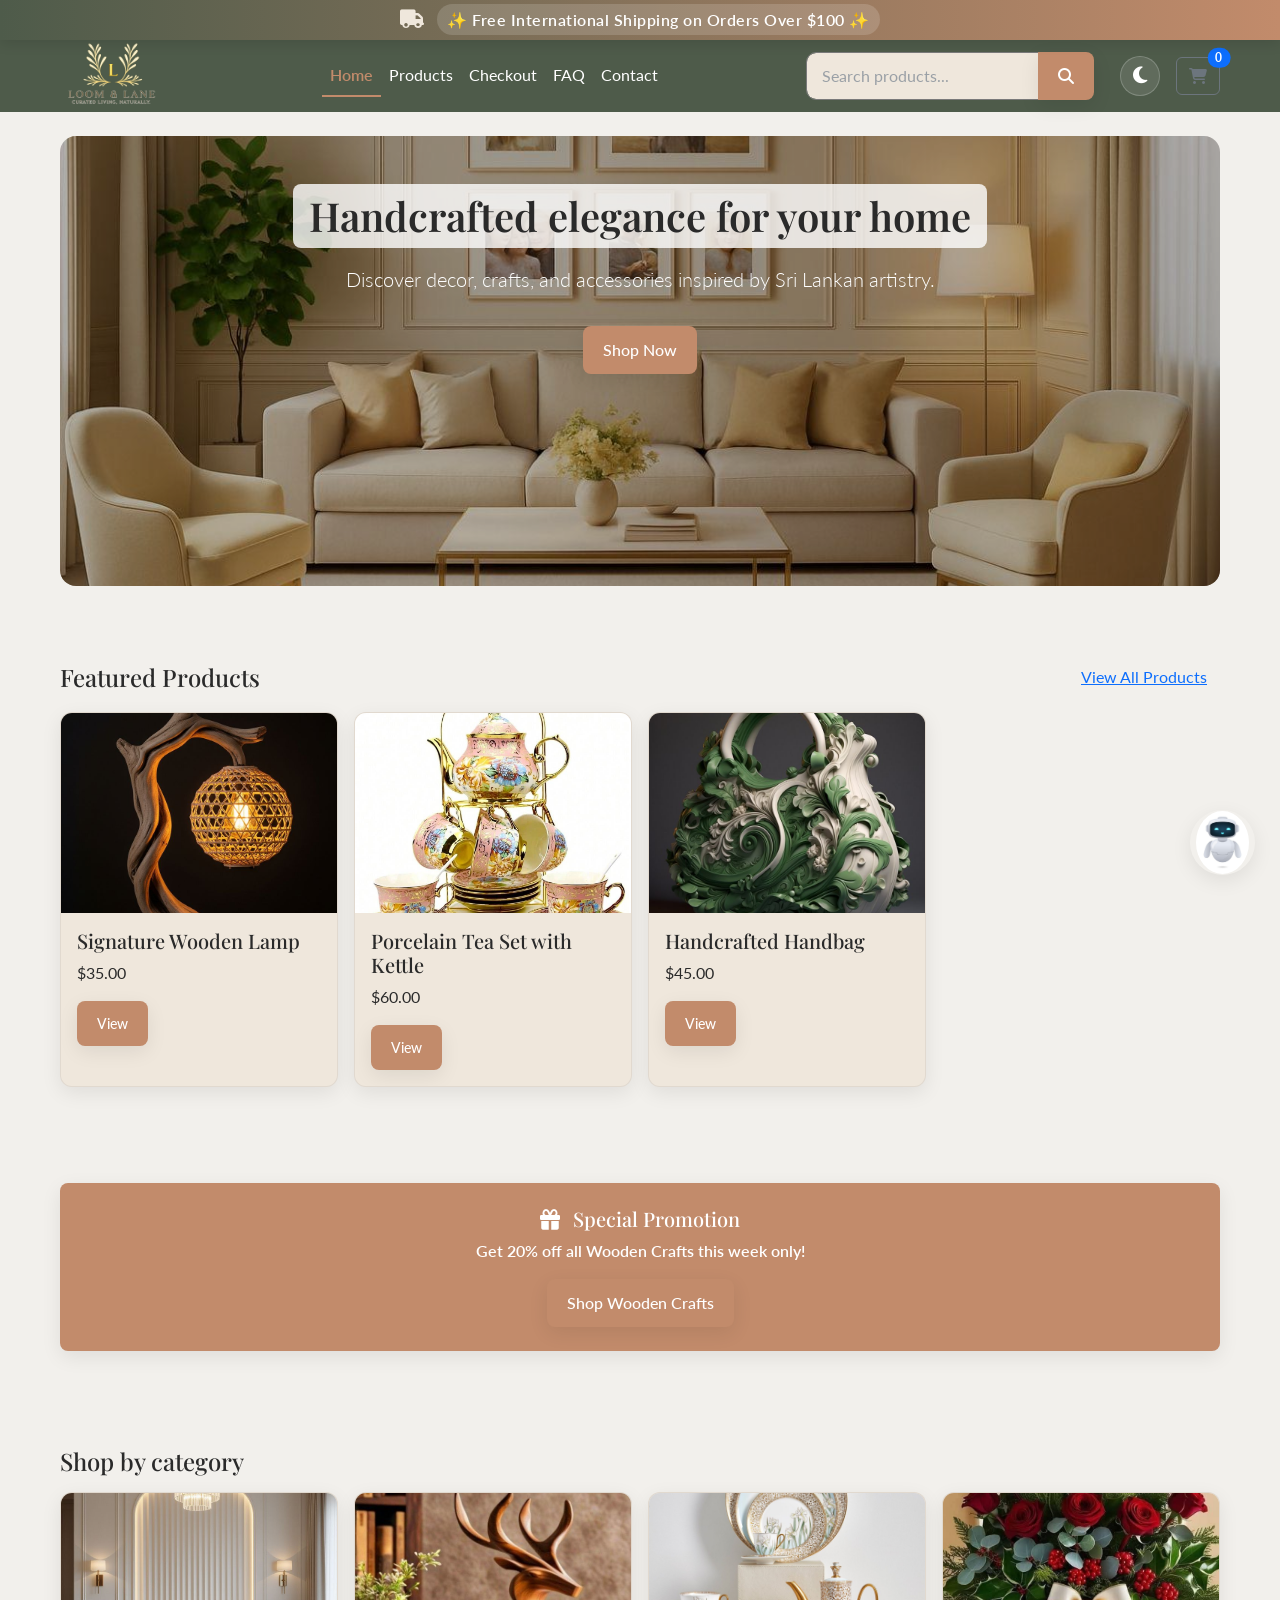
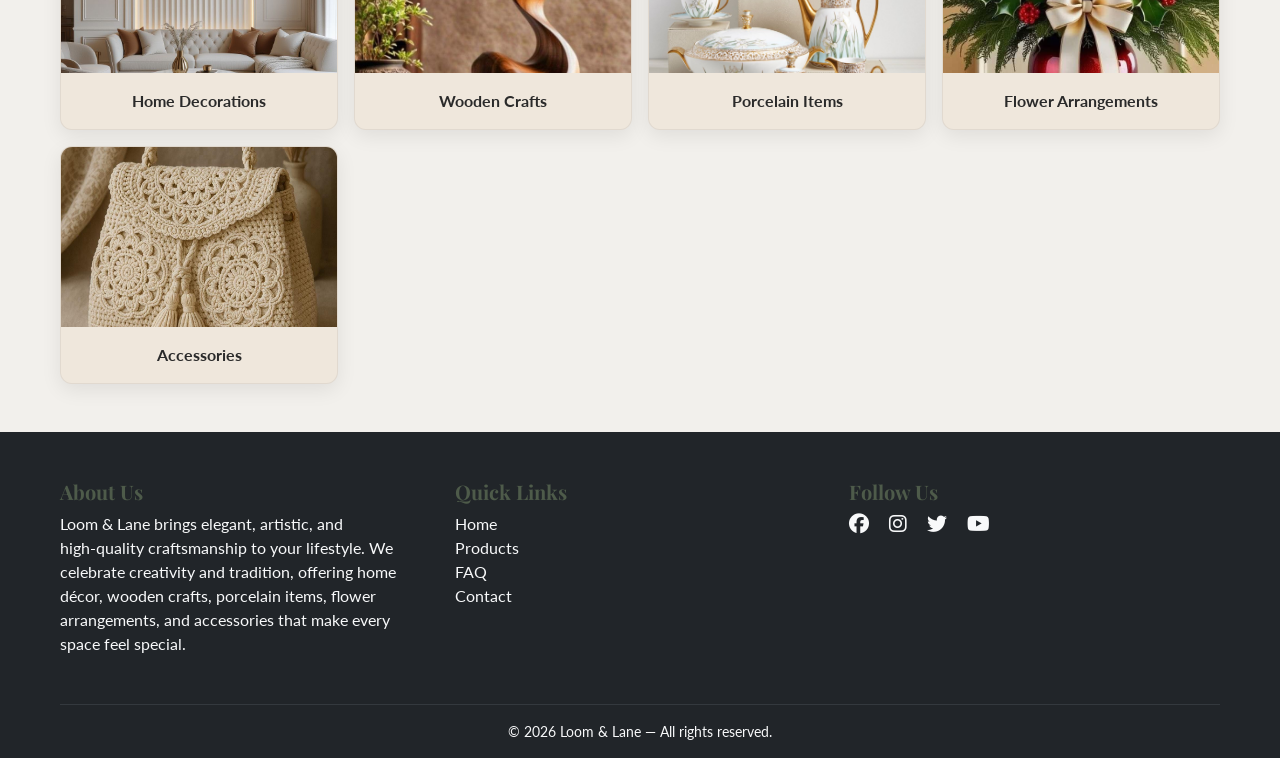
<file: home.html>
<!doctype html>
<html lang="en">
<head>
  <meta charset="utf-8">
  <title>Loom & Lane — Home</title>
  <meta name="viewport" content="width=device-width, initial-scale=1">

  <!-- Bootstrap 5 CSS -->
  <link href="https://cdn.jsdelivr.net/npm/bootstrap@5.3.2/dist/css/bootstrap.min.css" rel="stylesheet">

  <!-- Font Awesome -->
  <link href="https://cdnjs.cloudflare.com/ajax/libs/font-awesome/6.5.0/css/all.min.css" rel="stylesheet">

  <link href="style.css" rel="stylesheet">
</head>
<body>

<!-- Shipping Banner -->
<div class="shipping-banner text-center"> 
  <i class="fa fa-truck me-2"></i> 
  <span>✨ Free International Shipping on Orders Over $100 ✨</span> 
</div>

<!-- Navbar -->
<nav class="navbar navbar-expand-lg"> 
  <div class="container"> 
    <a class="navbar-brand" href="home.html">
      <img src="pictures/WL.png" alt="Loom & Lane Logo" class="logo-img">
    </a>

    <button class="navbar-toggler" type="button" data-bs-toggle="collapse" data-bs-target="#navMenu">
      <span class="navbar-toggler-icon"></span>
    </button>

    <div id="navMenu" class="collapse navbar-collapse">
      <ul class="navbar-nav mx-auto mb-2 mb-lg-0">
        <li class="nav-item"><a class="nav-link active" href="home.html">Home</a></li>
        <li class="nav-item"><a class="nav-link" href="listing.html">Products</a></li>
        <li class="nav-item"><a class="nav-link" href="checkout.html">Checkout</a></li>
        <li class="nav-item"><a class="nav-link" href="faq.html">FAQ</a></li>
        <li class="nav-item"><a class="nav-link" href="contact.html">Contact</a></li>
      </ul>

      <!-- Search form - Simplified version -->
<div class="d-flex me-3 search-wrapper" id="searchWrapper">
  <div class="input-group">
    <input type="text" 
           class="form-control search-input" 
           id="searchInput"
           placeholder="Search products..."
           aria-label="Search">
    <button class="btn btn-accent" type="button" id="searchButton">
      <i class="fa fa-search"></i>
    </button>
  </div>
  
  <!-- Search suggestions dropdown -->
  <div class="search-suggestions" id="searchSuggestions"></div>
</div>

<!-- Search Results Modal -->
<div class="modal fade" id="searchResultsModal" tabindex="-1" aria-hidden="true">
  <div class="modal-dialog modal-lg">
    <div class="modal-content">
      <div class="modal-header">
        <h5 class="modal-title">Search Results</h5>
        <button type="button" class="btn-close" data-bs-dismiss="modal" aria-label="Close"></button>
      </div>
      <div class="modal-body">
        <div id="searchResultsContainer"></div>
        <div id="noResultsMessage" class="text-center py-4" style="display: none;">
          <i class="fa fa-search display-6 text-muted mb-3"></i>
          <p class="text-muted">No products found. Try different keywords.</p>
        </div>
      </div>
    </div>
  </div>
</div>

      <!-- Dark mode icon -->
      <div class="d-flex align-items-center gap-3">
        <button class="icon-btn" id="darkModeToggle">
          <i class="fa-solid fa-moon"></i>
        </button>
        <!-- Cart button -->
        <a href="cart.html" class="btn btn-outline-secondary position-relative">
          <i class="fa fa-shopping-cart"></i>
          <span class="position-absolute top-0 start-100 translate-middle badge rounded-pill bg-primary" id="cartCount">0</span>
        </a>
      </div>
    </div>
  </div>
</nav>

<!-- Hero -->
<section class="hero container my-4">
  <div class="p-5 rounded-4 hero-bg text-white text-center">
    <h1 class="display-6 fw-semibold hero-heading">Handcrafted elegance for your home</h1>
    <p class="lead mt-2">Discover decor, crafts, and accessories inspired by Sri Lankan artistry.</p>
    <a href="listing.html" class="btn btn-accent mt-3">Shop Now</a>
  </div>
</section>

<!-- Featured Products -->
<section class="container my-5" id="homeFeatured">
  <div class="d-flex justify-content-between align-items-center mb-3">
    <h2 class="h4 mb-0">Featured Products</h2>
    <a href="listing.html" class="btn btn-link">View All Products</a>
  </div>

  <div class="row g-3">
    <div class="col-6 col-md-4 col-lg-3">
      <div class="card h-100">
        <img src="pictures/Wooden Crafts/wood lamp.jpg" class="card-img-top" style="height:200px; object-fit:cover;">
        <div class="card-body">
          <h5 class="card-title">Signature Wooden Lamp</h5>
          <p class="card-text">$35.00</p>
          <a href="details.html?id=wc010" class="btn btn-sm btn-accent">View</a>
        </div>
      </div>
    </div>

    <div class="col-6 col-md-4 col-lg-3">
      <div class="card h-100">
        <img src="pictures/Porcelain Items/teaset.jpg" class="card-img-top" style="height:200px; object-fit:cover;">
        <div class="card-body">
          <h5 class="card-title">Porcelain Tea Set with Kettle</h5>
          <p class="card-text">$60.00</p>
          <a href="details.html?id=pi006" class="btn btn-sm btn-accent">View</a>
        </div>
      </div>
    </div>

    <div class="col-6 col-md-4 col-lg-3">
      <div class="card h-100">
        <img src="pictures/Accessories/Fhandbag.jpg" class="card-img-top" style="height:200px; object-fit:cover;">
        <div class="card-body">
          <h5 class="card-title">Handcrafted Handbag</h5>
          <p class="card-text">$45.00</p>
          <a href="details.html?id=ac007" class="btn btn-sm btn-accent">View</a>
        </div>
      </div>
    </div>
  </div>
</section>

<!-- Promotion Banner -->
<section class="container my-5">
  <div class="promotion-banner p-4 rounded-3 text-center text-white">
    <h2 class="h5 mb-2"><i class="fa fa-gift me-2"></i> Special Promotion</h2>
    <p class="mb-0">Get 20% off all Wooden Crafts this week only!</p>
    <a href="listing.html?category=Wooden Crafts" class="btn btn-accent mt-3">Shop Wooden Crafts</a>
  </div>
</section>

<!-- Shop by Category -->
<section class="container my-5" id="homeCategories">
  <h2 class="h4 mb-3">Shop by category</h2>
  <div class="row g-3">

    <div class="col-6 col-md-4 col-lg-3">
      <a href="listing.html?category=Home Decorations" class="text-decoration-none">
        <div class="card h-100">
          <img src="pictures/Home Decorations/fpage.jpg" class="card-img-top" style="height:180px; object-fit:cover;">
          <div class="card-body text-center"><strong>Home Decorations</strong></div>
        </div>
      </a>
    </div>

    <div class="col-6 col-md-4 col-lg-3">
      <a href="listing.html?category=Wooden Crafts" class="text-decoration-none">
        <div class="card h-100">
          <img src="pictures/Wooden Crafts/wpage.jpg" class="card-img-top" style="height:180px; object-fit:cover;">
          <div class="card-body text-center"><strong>Wooden Crafts</strong></div>
        </div>
      </a>
    </div>

    <div class="col-6 col-md-4 col-lg-3">
      <a href="listing.html?category=Porcelain Items" class="text-decoration-none">
        <div class="card h-100">
          <img src="pictures/Porcelain Items/ppage.jpg" class="card-img-top" style="height:180px; object-fit:cover;">
          <div class="card-body text-center"><strong>Porcelain Items</strong></div>
        </div>
      </a>
    </div>

    <div class="col-6 col-md-4 col-lg-3">
      <a href="listing.html?category=Flower Arrangements" class="text-decoration-none">
        <div class="card h-100">
          <img src="pictures/Farrangement/flpage.jpg" class="card-img-top" style="height:180px; object-fit:cover;">
          <div class="card-body text-center"><strong>Flower Arrangements</strong></div>
        </div>
      </a>
    </div>

    <div class="col-6 col-md-4 col-lg-3">
      <a href="listing.html?category=Accessories" class="text-decoration-none">
        <div class="card h-100">
          <img src="pictures/Accessories/Apage.jpg" class="card-img-top" style="height:180px; object-fit:cover;">
          <div class="card-body text-center"><strong>Accessories</strong></div>
        </div>
      </a>
    </div>
  </div>
</section>

<!-- Footer -->
<footer class="footer bg-dark text-light pt-5 pb-3">
  <div class="container">
    <div class="row">
      <div class="col-md-4 mb-3">
        <h5 class="fw-bold">About Us</h5>
        <p>
          Loom & Lane brings elegant, artistic, and high‑quality craftsmanship to your lifestyle. 
          We celebrate creativity and tradition, offering home décor, wooden crafts, porcelain items, 
          flower arrangements, and accessories that make every space feel special.
        </p>
      </div>

      <div class="col-md-4 mb-3">
        <h5 class="fw-bold">Quick Links</h5>
        <ul class="list-unstyled">
          <li><a href="home.html" class="text-light">Home</a></li>
          <li><a href="listing.html" class="text-light">Products</a></li>
          <li><a href="faq.html" class="text-light">FAQ</a></li>
          <li><a href="contact.html" class="text-light">Contact</a></li>
        </ul>
      </div>

      <div class="col-md-4 mb-3">
        <h5 class="fw-bold">Follow Us</h5>
        <a href="#" class="text-light me-3"><i class="fab fa-facebook fa-lg"></i></a>
        <a href="#" class="text-light me-3"><i class="fab fa-instagram fa-lg"></i></a>
        <a href="#" class="text-light me-3"><i class="fab fa-twitter fa-lg"></i></a>
        <a href="#" class="text-light me-3"><i class="fab fa-youtube fa-lg"></i></a>
      </div>
    </div>

    <hr class="border-secondary">
    <div class="text-center small">
      © <span id="year"></span> Loom & Lane — All rights reserved.
    </div>
  </div>
</footer>

<script>
  document.getElementById('year').textContent = new Date().getFullYear();
</script>

<!-- Scripts - Removed duplicate chatbot.js -->
<script src="https://code.jquery.com/jquery-3.7.1.min.js"></script>
<script src="https://cdn.jsdelivr.net/npm/bootstrap@5.3.2/dist/js/bootstrap.bundle.min.js"></script>
<script src="script.js"></script>
<script src="search.js"></script>
<script src="chatbot.js"></script> <!--  chatbot.js  -->

<script>
  LL.initPage('home');
</script>

<!-- AI Assistant Icon -->
<button class="ai-assistant-icon1" id="chatbotToggle1">
  <img src="pictures/chatbot.jpg" alt="AI Assistant" class="chatbot-photo1">
</button>

<!-- Chatbot Box -->
<div id="chatbot1">
  <div class="chat-header1">
    AI Assistant
    <span id="closeChat1">&times;</span>
  </div>
  <div class="chat-body1" id="chatBody1"></div>
  <div class="chat-footer1">
    <input type="text" id="userInput1" placeholder="Type a message...">
    <button id="sendBtn1">Send</button>
  </div>
</div>
</body>
</html>
</file>
<file: style.css>
/* Fonts */
@import url('https://fonts.googleapis.com/css2?family=Playfair+Display:wght@400;500;600;700&family=Lato:wght@300;400;700&display=swap');

/* Bootstrap Icons */
@import url('https://cdn.jsdelivr.net/npm/bootstrap-icons@1.11.0/font/bootstrap-icons.css');

/* Theme variables */
:root {
  --color-body-bg: #F2F0EC;
  --color-alt-bg: #EDE8E2;
  --color-header-footer: #4E5B4A;
  --color-footer-bg: #2F2F2C;
  --color-accent: #C28B6B;
  --color-surface: #EFE7DC;
  --color-text: #2A2A2A;
  --color-secondary: #7A7A7A;
  --color-success: #2E7D32;
  --color-error: #C62828;
  --radius: 12px;
  --shadow: 0 6px 20px rgba(0,0,0,0.08);
}

/* Base Styles */
* {
  box-sizing: border-box;
}

html {
  scroll-behavior: smooth;
  height: 100%;
}

body {
  background-color: var(--color-body-bg);
  color: var(--color-text);
  font-family: 'Lato', system-ui, -apple-system, Segoe UI, Roboto, Ubuntu, Cantarell, 'Helvetica Neue', Arial, 'Noto Sans';
  margin: 0;
  padding: 0;
  height: 100%;
  display: flex;
  flex-direction: column;
  transition: background-color 0.3s ease, color 0.3s ease;
}

main, .page-content {
  flex: 1;
}

/* Typography */
h1, h2, h3, h4, h5, h6, .display-6 {
  font-family: 'Playfair Display', serif;
  color: var(--color-text);
  margin-top: 0;
}

/* Navbar */
.navbar {
  min-height: 72px;
  padding-top: 0.25rem;
  padding-bottom: 0.25rem;
  background-color: var(--color-header-footer);
  color: #fff;
  transition: background-color 0.3s ease, border-color 0.3s ease;
  position: sticky;
  top: 0;
  z-index: 1000;
}

.navbar .nav-link {
  color: #fff !important;
  transition: transform 0.2s ease, color 0.2s ease;
  text-decoration: none;
}

.navbar .nav-link:hover {
  transform: scale(1.05);
  color: var(--color-accent) !important;
}

.navbar .nav-link.active {
  font-weight: 600;
  color: var(--color-accent) !important;
  border-bottom: 2px solid var(--color-accent);
}

.navbar-brand {
  font-weight: bold;
  font-size: 1.25rem;
  color: var(--color-accent) !important;
  text-decoration: none;
}

/* Logo */
.logo-img {
  height: 80px;
  width: auto;
  display: block;
  margin-top: -20px;
  margin-bottom: -20px;
}

/* Search */
.search-wrapper {
  position: relative;
  min-width: 250px;
}

.search-suggestions {
  position: absolute;
  top: 100%;
  left: 0;
  right: 0;
  background: var(--color-surface);
  border-radius: var(--radius);
  box-shadow: var(--shadow);
  border: 1px solid rgba(0,0,0,0.06);
  z-index: 1000;
  max-height: 400px;
  overflow-y: auto;
  display: none;
  margin-top: 5px;
}

.search-suggestions.active {
  display: block;
}

.search-suggestion-item {
  display: flex;
  align-items: center;
  padding: 10px 15px;
  border-bottom: 1px solid rgba(0,0,0,0.06);
  transition: background-color 0.2s ease;
  cursor: pointer;
  text-decoration: none;
  color: var(--color-text);
}

.search-suggestion-item:hover {
  background-color: var(--color-alt-bg);
  text-decoration: none;
}

.search-suggestion-item img {
  width: 40px;
  height: 40px;
  object-fit: cover;
  border-radius: 4px;
  margin-right: 10px;
}

.search-suggestion-info {
  flex: 1;
}

.search-suggestion-info h6 {
  margin: 0;
  font-size: 0.9rem;
  font-weight: 600;
}

.search-suggestion-info small {
  color: var(--color-secondary);
  font-size: 0.8rem;
}

/* Dark Mode Toggle */
#darkModeToggle {
  display: inline-flex;
  align-items: center;
  justify-content: center;
  width: 40px;
  height: 40px;
  border-radius: 50%;
  background-color: rgba(255, 255, 255, 0.1);
  border: 1px solid rgba(255, 255, 255, 0.2);
  color: white;
  cursor: pointer;
  transition: all 0.3s ease;
  padding: 0;
  margin-left: 10px;
}

#darkModeToggle:hover {
  background-color: var(--color-accent);
  transform: scale(1.1);
}

#darkModeToggle i {
  font-size: 1.2rem;
}

/* Icon Buttons */
.icon-btn {
  display: inline-flex;
  align-items: center;
  justify-content: center;
  width: 36px;
  height: 36px;
  border-radius: 6px;
  background-color: rgba(255,255,255,0.15);
  color: #fff;
  border: none;
  cursor: pointer;
  transition: background-color 0.2s ease, transform 0.2s ease;
}

.icon-btn:hover {
  background-color: var(--color-accent);
  transform: scale(1.1);
}

/* Buttons */
.btn {
  transition: background-color 0.2s ease, transform 0.2s ease, color 0.2s ease;
}

.btn:hover {
  transform: translateY(-1px);
}

.btn-accent, .btn-view {
  border: none;
  border-radius: 8px;
  padding: 12px 20px;
  box-shadow: var(--shadow);
  transition: background-color 0.2s ease, transform 0.2s ease, color 0.2s ease;
  text-decoration: none;
  display: inline-block;
  cursor: pointer;
  font-family: 'Lato', sans-serif;
  font-weight: 500;
}

.btn-accent {
  background-color: var(--color-accent) !important;
  color: #fff !important;
}

.btn-accent:hover {
  background-color: #A66A4F !important;
  transform: translateY(-1px);
}

.btn-view {
  background-color: var(--color-header-footer);
  color: #fff;
}

.btn-view:hover {
  background-color: var(--color-accent);
  transform: translateY(-1px);
  color: #fff;
}

/* Cards & Surfaces */
.card, .alert, .modal-content, .product-card {
  background-color: var(--color-surface);
  color: var(--color-text);
  border-radius: var(--radius);
  box-shadow: var(--shadow);
  border: 1px solid rgba(0,0,0,0.06);
  transition: background-color 0.3s ease, color 0.3s ease, border-color 0.3s ease, transform 0.3s ease, box-shadow 0.3s ease;
  overflow: hidden;
}

.product-card {
  transition: transform 0.15s ease, box-shadow 0.15s ease;
  max-width: 215px;
  height: 150px;
  margin: 0 auto;
}

.product-card:hover {
  transform: translateY(-2px);
  box-shadow: 0 10px 24px rgba(0,0,0,0.1);
}

.product-card img {
  width: 100%;
  height: 220px;
  object-fit: cover;
}

/* Hero */
.hero-bg {
  background-image: url("pictures/hero-square.jpg");
  background-size: cover;
  background-position: center;
  background-repeat: no-repeat;
  min-height: 450px;
  position: relative;
  color: white;
  border-radius: var(--radius);
}

.hero-bg::before {
  content: "";
  position: absolute;
  inset: 0;
  background: rgba(0,0,0,0.3);
  border-radius: inherit;
}

.hero-bg > * {
  position: relative;
}

.hero-heading {
  color: var(--color-text);
  background-color: rgba(255,255,255,0.8);
  display: inline-block;
  padding: 8px 16px;
  border-radius: 8px;
  font-family: 'Playfair Display', serif;
}

/* Banners */
.promotion-banner {
  background: var(--color-accent);
  color: #fff;
  box-shadow: var(--shadow);
  padding: 10px 0;
  text-align: center;
  font-weight: 600;
}

.shipping-banner {
  background: linear-gradient(90deg, var(--color-header-footer), var(--color-accent));
  color: #fff;
  font-weight: 600;
  font-size: 1rem;
  letter-spacing: 0.5px;
  padding: 8px 0;
  z-index: 1050;
  box-shadow: 0 4px 12px rgba(0,0,0,0.1);
  text-align: center;
  position: relative;
  animation: slideFadeIn 0.5s ease-out;
}

.shipping-banner i {
  color: var(--color-surface);
  font-size: 1.2rem;
  margin-right: 8px;
}

.shipping-banner span {
  background: rgba(255,255,255,0.15);
  padding: 6px 10px;
  border-radius: 20px;
}

@keyframes slideFadeIn {
  from {
    opacity: 0;
    transform: translateY(-20px);
  }
  to {
    opacity: 1;
    transform: translateY(0);
  }
}

/* Cart */
.cart-item {
  display: grid;
  grid-template-columns: 60px 1fr auto 100px;
  align-items: center;
  gap: 12px;
  padding: 12px;
  border: 1px solid rgba(0,0,0,0.06);
  border-radius: var(--radius);
  background: var(--color-surface);
  margin-bottom: 10px;
  transition: background-color 0.3s ease, border-color 0.3s ease;
}

.cart-item img {
  width: 60px;
  height: 60px;
  object-fit: cover;
  border-radius: 6px;
}

.cart-item .item-info h6 {
  margin: 0;
  font-family: 'Lato', sans-serif;
}

.cart-item .item-info small {
  color: var(--color-secondary);
}

.cart-item .item-actions {
  display: inline-flex;
  align-items: center;
  gap: 8px;
}

.cart-item .item-actions .btn {
  padding: 4px 10px;
  border-radius: 6px;
}

.cart-item .fw-semibold {
  text-align: right;
  font-family: 'Lato', sans-serif;
  font-weight: 600;
}

/* Forms */
.form-control, .form-select {
  background-color: var(--color-surface);
  color: var(--color-text);
  border-radius: 10px;
  border: 1px solid var(--color-secondary);
  padding: 10px 15px;
  font-family: 'Lato', sans-serif;
  transition: background-color 0.3s ease, color 0.3s ease, border-color 0.3s ease;
}

.form-control::placeholder {
  color: #9aa0a6;
}

.form-control:focus, .form-select:focus {
  outline: none;
  border-color: var(--color-accent);
  box-shadow: 0 0 0 3px rgba(194, 139, 107, 0.2);
}

/* FAQ */
#faqSection .accordion-button {
  background-color: var(--color-surface);
  color: var(--color-text);
  font-weight: 500;
  border: none;
  transition: background-color 0.3s ease, color 0.3s ease;
}

#faqSection .accordion-button:not(.collapsed) {
  background-color: var(--color-accent);
  color: #fff;
}

#faqSection .accordion-body {
  background-color: var(--color-alt-bg);
  color: var(--color-text);
  border-top: 1px solid rgba(0,0,0,0.05);
  transition: background-color 0.3s ease, color 0.3s ease;
}

/* Footer */
.footer {
  background-color: var(--color-footer-bg);
  color: #fff;
  padding: 2rem 0;
  margin-top: auto;
  transition: background-color 0.3s ease;
}

.footer a {
  color: #fff;
  text-decoration: none;
  transition: color 0.3s ease;
}

.footer a:hover {
  text-decoration: underline;
  color: var(--color-accent);
}

.footer .social-icons i {
  font-size: 1.5rem;
  margin: 0 10px;
  transition: color 0.3s ease;
}

.footer .social-icons i:hover {
  color: var(--color-accent);
}

.footer h5 {
  color: var(--color-header-footer);
  font-weight: 600;
}

/* Contact Heading */
.contact-heading {
  font-size: 1.25rem;
  font-weight: 500;
  color: var(--color-text);
  margin-bottom: 1rem;
}

/* Grid */
.row.g-4 {
  align-items: stretch;
  display: flex;
  flex-wrap: wrap;
  margin: 0 -10px;
}

.row.g-4 > * {
  padding: 0 10px;
  margin-bottom: 20px;
}

/* Chat */
.chat-launcher {
  position: fixed;
  bottom: 20px;
  right: 20px;
  width: 48px;
  height: 48px;
  border-radius: 50%;
  background: var(--color-accent);
  color: #fff;
  border: none;
  box-shadow: var(--shadow);
  display: grid;
  place-items: center;
  z-index: 2000;
  cursor: pointer;
  transition: background-color 0.3s ease, transform 0.3s ease;
}

.chat-launcher:hover {
  background-color: #A66A4F;
  transform: scale(1.1);
}

.chat-panel {
  position: fixed;
  bottom: 80px;
  right: 20px;
  width: 340px;
  max-height: 60vh;
  display: flex;
  flex-direction: column;
  background: var(--color-surface);
  border-radius: var(--radius);
  box-shadow: var(--shadow);
  border: 1px solid rgba(0,0,0,0.06);
  z-index: 1999;
  transition: background-color 0.3s ease, border-color 0.3s ease;
  overflow: hidden;
}

.chat-panel .chat-header {
  background-color: var(--color-header-footer);
  color: #fff;
  padding: 15px;
  font-weight: 600;
}

.chat-panel .chat-body {
  flex: 1;
  padding: 15px;
  overflow-y: auto;
}

.chat-panel .chat-footer {
  padding: 15px;
  border-top: 1px solid rgba(0,0,0,0.06);
}

/* AI Assistant Chatbot */
.ai-assistant-icon1 {
  position: fixed;
  bottom: 25px;
  right: 25px;
  background: transparent;
  border: none;
  width: 65px;
  height: 65px;
  border-radius: 50%;
  overflow: hidden;
  box-shadow: var(--shadow);
  cursor: pointer;
  z-index: 999;
  transition: transform 0.2s ease, box-shadow 0.2s ease;
}

.ai-assistant-icon1:hover {
  transform: scale(1.1);
  box-shadow: 0 6px 20px rgba(0, 0, 0, 0.25);
}

.chatbot-photo1 {
  width: 100%;
  height: 100%;
  object-fit: cover;
  border-radius: 50%;
}

#chatbot1 {
  display: none;
  position: fixed;
  bottom: 100px;
  right: 25px;
  width: 320px;
  height: 420px;
  background: var(--color-surface);
  border-radius: var(--radius);
  box-shadow: var(--shadow);
  flex-direction: column;
  overflow: hidden;
  transition: all 0.3s ease-in-out;
  z-index: 1000;
  border: 1px solid rgba(0,0,0,0.06);
}

.chat-header1 {
  background: var(--color-header-footer);
  color: white;
  padding: 15px;
  text-align: center;
  font-weight: 600;
  font-family: 'Lato', sans-serif;
  position: relative;
  font-size: 1.1rem;
}

#closeChat1 {
  position: absolute;
  right: 15px;
  top: 12px;
  cursor: pointer;
  font-size: 24px;
  transition: color 0.2s ease;
}

#closeChat1:hover {
  color: var(--color-accent);
}

.chat-body1 {
  flex: 1;
  padding: 15px;
  overflow-y: auto;
  display: flex;
  flex-direction: column;
  background: var(--color-alt-bg);
  transition: background-color 0.3s ease;
}

.chat-message1 {
  margin: 8px 0;
  padding: 10px 14px;
  border-radius: 12px;
  max-width: 80%;
  font-family: 'Lato', sans-serif;
  font-size: 0.95rem;
  line-height: 1.4;
  animation: fadeIn 0.3s ease;
}

@keyframes fadeIn {
  from { opacity: 0; transform: translateY(5px); }
  to { opacity: 1; transform: translateY(0); }
}

.user-message1 {
  background: var(--color-header-footer);
  color: white;
  align-self: flex-end;
  border-bottom-right-radius: 4px;
}

.bot-message1 {
  background: var(--color-surface);
  color: var(--color-text);
  align-self: flex-start;
  border-bottom-left-radius: 4px;
  border: 1px solid rgba(0,0,0,0.05);
}

.thinking1 {
  font-style: italic;
  opacity: 0.7;
  align-self: flex-start;
  background: var(--color-surface);
  color: var(--color-text);
  padding: 10px 14px;
  border-radius: 12px;
  margin: 8px 0;
  border: 1px solid rgba(0,0,0,0.05);
}

.chat-footer1 {
  display: flex;
  padding: 15px;
  border-top: 1px solid rgba(0,0,0,0.06);
  background: var(--color-surface);
  transition: background-color 0.3s ease, border-color 0.3s ease;
}

.chat-footer1 input {
  flex: 1;
  padding: 10px 15px;
  border: 1px solid var(--color-secondary);
  border-radius: 10px;
  outline: none;
  font-family: 'Lato', sans-serif;
  font-size: 0.95rem;
  background: var(--color-alt-bg);
  color: var(--color-text);
  transition: background-color 0.3s ease, color 0.3s ease, border-color 0.3s ease;
}

.chat-footer1 input::placeholder {
  color: var(--color-secondary);
}

.chat-footer1 input:focus {
  border-color: var(--color-accent);
  box-shadow: 0 0 0 3px rgba(194, 139, 107, 0.2);
}

.chat-footer1 button {
  margin-left: 10px;
  padding: 10px 20px;
  background: var(--color-accent);
  color: white;
  border: none;
  border-radius: 10px;
  cursor: pointer;
  font-family: 'Lato', sans-serif;
  font-weight: 500;
  transition: background-color 0.2s ease, transform 0.2s ease;
}

.chat-footer1 button:hover {
  background-color: #A66A4F;
  transform: translateY(-1px);
}

/* Utility */
.container {
  width: 100%;
  max-width: 1200px;
  margin: 0 auto;
  padding: 0 20px;
}

.text-center {
  text-align: center;
}

.mt-3 {
  margin-top: 1rem;
}

.mb-3 {
  margin-bottom: 1rem;
}

.p-3 {
  padding: 1rem;
}

/* Dark Mode */
body.dark-mode {
  --color-body-bg: #121212;
  --color-alt-bg: #1E1E1E;
  --color-header-footer: #2F2F2C;
  --color-footer-bg: #000000;
  --color-accent: #C28B6B;
  --color-surface: #2A2A2A;
  --color-text: #EAEAEA;
  --color-secondary: #A7B3C2;
  --color-success: #81C784;
  --color-error: #EF5350;
  background-color: var(--color-body-bg);
  color: var(--color-text);
}

/* Dark mode specific overrides */
body.dark-mode .navbar {
  border-bottom: 1px solid rgba(255,255,255,0.1);
}

body.dark-mode #darkModeToggle {
  background-color: rgba(255, 255, 255, 0.15);
  border-color: rgba(255, 255, 255, 0.3);
}

body.dark-mode .card,
body.dark-mode .product-card,
body.dark-mode .cart-item {
  border-color: rgba(255,255,255,0.08);
}

body.dark-mode .product-card:hover {
  box-shadow: 0 10px 24px rgba(0, 0, 0, 0.3);
}

body.dark-mode .form-control,
body.dark-mode .form-select {
  background-color: var(--color-surface);
  border-color: var(--color-secondary);
  color: var(--color-text);
}

body.dark-mode .form-control::placeholder {
  color: #888;
}

body.dark-mode #faqSection .accordion-button {
  background-color: var(--color-surface);
  color: var(--color-text);
}

body.dark-mode #faqSection .accordion-button:not(.collapsed) {
  background-color: var(--color-accent);
  color: #fff;
}

body.dark-mode #faqSection .accordion-body {
  border-top: 1px solid rgba(255,255,255,0.08);
}

body.dark-mode .chat-panel {
  border-color: rgba(255,255,255,0.08);
}

body.dark-mode .chat-panel .chat-footer {
  border-top-color: rgba(255,255,255,0.08);
}

body.dark-mode img {
  filter: brightness(0.9);
  transition: filter 0.3s ease;
}

body.dark-mode .text-muted {
  color: #b0b0b0 !important;
}

body.dark-mode .hero-heading {
  background-color: rgba(0,0,0,0.6);
  color: #fff;
}

body.dark-mode .footer {
  background-color: #000;
  color: #EAEAEA;
}

body.dark-mode .footer h5 {
  color: var(--color-accent);
}

body.dark-mode .contact-heading {
  color: #fff;
  background-color: rgba(0,0,0,0.6);
  padding: 8px 12px;
  border-radius: 6px;
  text-shadow: 0 2px 4px rgba(0,0,0,0.7);
}

body.dark-mode #chatbot1 {
  background: var(--color-surface);
  border-color: rgba(255,255,255,0.08);
}

body.dark-mode .chat-header1 {
  background: var(--color-header-footer);
}

body.dark-mode .chat-body1 {
  background: var(--color-alt-bg);
}

body.dark-mode .bot-message1 {
  background: var(--color-surface);
  border-color: rgba(255,255,255,0.08);
}

body.dark-mode .thinking1 {
  background: var(--color-surface);
  border-color: rgba(255,255,255,0.08);
}

body.dark-mode .chat-footer1 {
  background: var(--color-surface);
  border-top-color: rgba(255,255,255,0.08);
}

body.dark-mode .chat-footer1 input {
  background: var(--color-alt-bg);
  border-color: var(--color-secondary);
}

body.dark-mode .search-suggestions {
  background: var(--color-surface);
  border-color: rgba(255,255,255,0.1);
}

body.dark-mode .search-suggestion-item {
  border-bottom-color: rgba(255,255,255,0.1);
}

/* Smooth transitions for theme switching */
body.dark-mode .btn-accent,
body.dark-mode .btn-view,
body.dark-mode .card,
body.dark-mode .form-control,
body.dark-mode .form-select,
body.dark-mode .navbar,
body.dark-mode .footer,
body.dark-mode .chat-panel,
body.dark-mode .cart-item {
  transition: background-color 0.3s ease, color 0.3s ease, border-color 0.3s ease, transform 0.3s ease;
}

/* Responsive */
@media (max-width: 768px) {
  .navbar {
    min-height: 60px;
  }
  
  .logo-img {
    height: 60px;
    margin-top: -15px;
    margin-bottom: -15px;
  }
  
  .product-card {
    max-width: 100%;
    height: auto;
  }
  
  .hero-bg {
    min-height: 300px;
  }
  
  .chat-panel {
    width: calc(100% - 40px);
    right: 20px;
    left: 20px;
  }
  
  .cart-item {
    grid-template-columns: 50px 1fr;
    gap: 10px;
  }
  
  .cart-item .item-actions {
    grid-column: 1 / -1;
    justify-content: center;
  }
  
  .cart-item .fw-semibold {
    grid-column: 1 / -1;
    text-align: center;
  }
  
  #chatbot1 {
  position: fixed;
  bottom: 20px;
  right: 20px;
  width: 350px;
  height: 500px;
  background: white;
  border: 1px solid #ddd;
  border-radius: 10px;
  box-shadow: 0 5px 15px rgba(0,0,0,0.1);
  display: none;
  flex-direction: column;
  z-index: 1000;
}

.chat-header {
  padding: 15px;
  background: #f8f9fa;
  border-bottom: 1px solid #ddd;
  display: flex;
  justify-content: space-between;
  align-items: center;
}

#chatBody1 {
  flex: 1;
  padding: 15px;
  overflow-y: auto;
}

.chat-input {
  padding: 15px;
  border-top: 1px solid #ddd;
  display: flex;
  gap: 10px;
}

#userInput1 {
  flex: 1;
  padding: 8px;
  border: 1px solid #ddd;
  border-radius: 5px;
}

#sendBtn1 {
  padding: 8px 15px;
  background: #007bff;
  color: white;
  border: none;
  border-radius: 5px;
  cursor: pointer;
}

.chat-message1 {
  margin: 10px 0;
  padding: 10px;
  border-radius: 10px;
  max-width: 80%;
}

.user-message1 {
  background: #007bff;
  color: white;
  margin-left: auto;
}

.bot-message1 {
  background: #f1f1f1;
  color: #333;
}

.thinking1 {
  color: #666;
  font-style: italic;
  padding: 10px;
}
  
  .search-wrapper {
    min-width: 200px;
  }
  
  .search-suggestions {
    position: fixed;
    top: 120px;
    left: 20px;
    right: 20px;
    max-height: 300px;
  }
}
</file>
